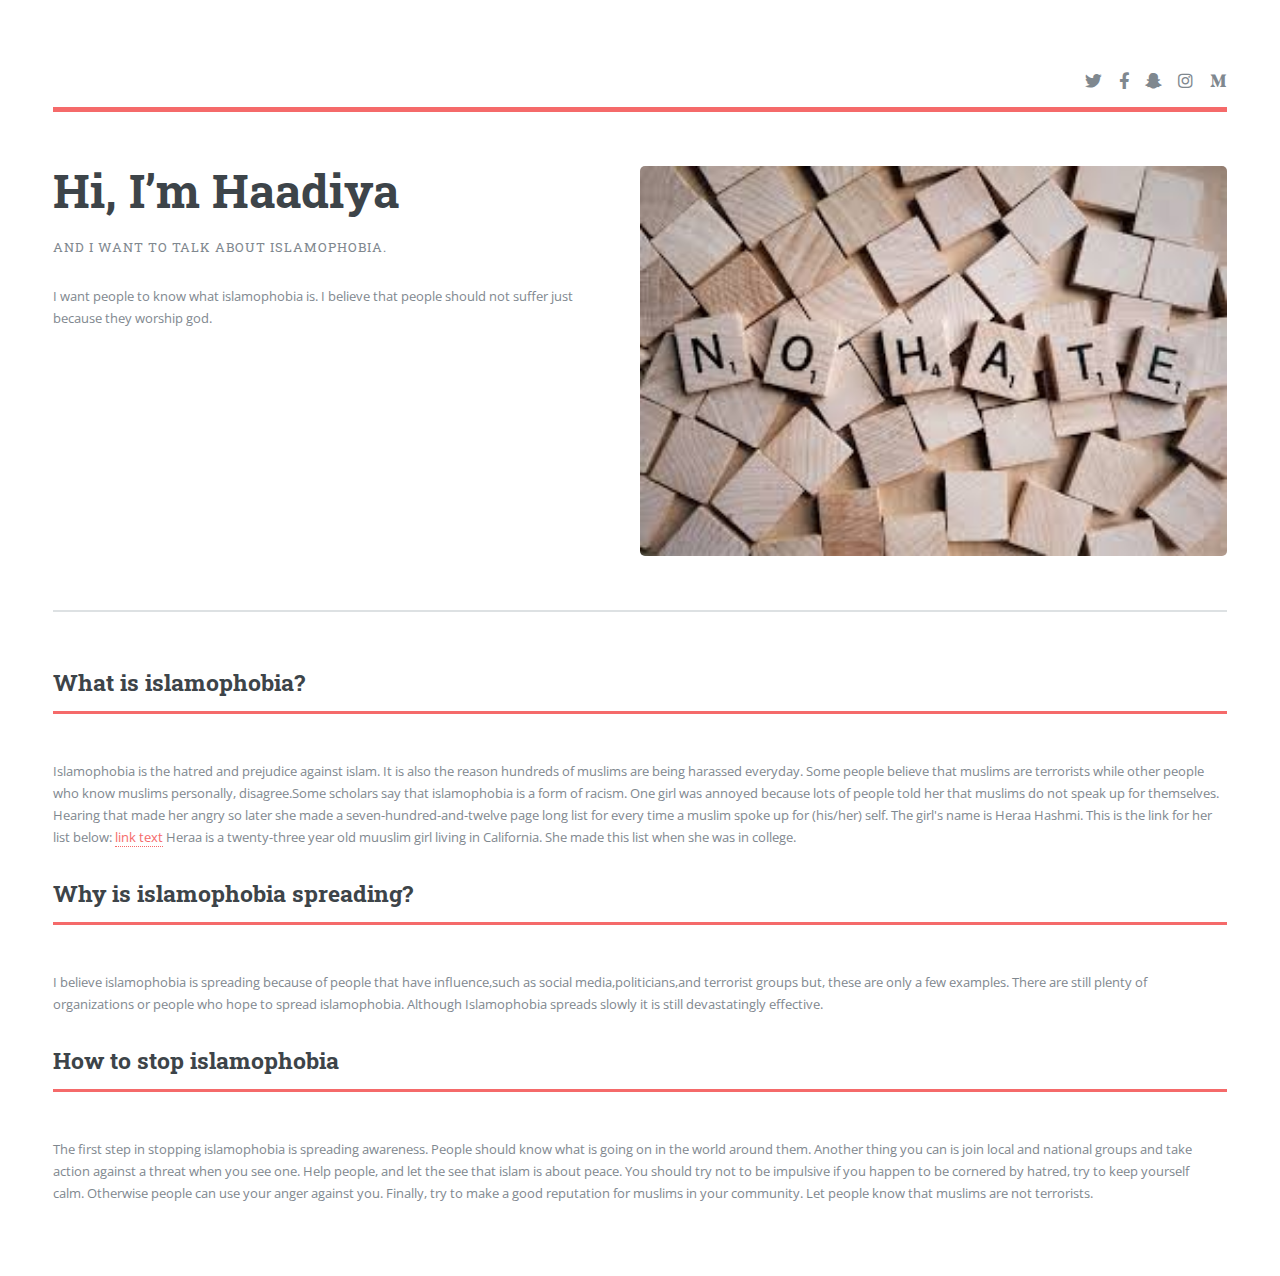
<file: index.html>
<!DOCTYPE HTML>
<!--
	Editorial by HTML5 UP
	html5up.net | @ajlkn
	Free for personal and commercial use under the CCA 3.0 license (html5up.net/license)
-->
<html>
	<head>
		<title>Editorial by HTML5 UP</title>
		<meta charset="utf-8" />
		<meta name="viewport" content="width=device-width, initial-scale=1, user-scalable=no" />
		<link rel="stylesheet" href="assets/css/main.css" />
	</head>
	<body class="is-preload">

		<!-- Wrapper -->
			<div id="wrapper">

				<!-- Main -->
					<div id="main">
						<div class="inner">

							<!-- Header -->
								<header id="header">
									<a href="index.html" class="logo"><strong></strong> </a>
									<ul class="icons">
										<li><a href="#" class="icon brands fa-twitter"><span class="label">Twitter</span></a></li>
										<li><a href="#" class="icon brands fa-facebook-f"><span class="label">Facebook</span></a></li>
										<li><a href="#" class="icon brands fa-snapchat-ghost"><span class="label">Snapchat</span></a></li>
										<li><a href="#" class="icon brands fa-instagram"><span class="label">Instagram</span></a></li>
										<li><a href="#" class="icon brands fa-medium-m"><span class="label">Medium</span></a></li>
									</ul>
								</header>

							<!-- Banner -->
								<section id="banner">
									<div class="content">
										<header>
											<h1>Hi, I’m Haadiya</h1>
											<p>and I want to talk about islamophobia.</p>
										</header>
										<p>I want people to know what islamophobia is. I believe that people should not suffer just because they worship god. </p>
									</div>
									<span class="image object">
										<img src="images/nohate.jpg" alt="" />
									</span>
								</section>

							<!-- Section -->
								<section>
									<header class="major">
										<h2>What is islamophobia?</h2>
									</header>
									
										<article>
											<div class="content">
												<p style="width:100%;">Islamophobia is the hatred and prejudice against islam. It is also the reason hundreds of muslims are being harassed everyday. Some people believe that muslims are terrorists while other people who know muslims personally, disagree.Some scholars say that islamophobia is a form of racism. 
													One girl was annoyed because lots of people told her that muslims do not speak up for themselves. Hearing that made her angry so later she made a seven-hundred-and-twelve page long list for every time a muslim spoke up for (his/her) self. The girl's name is Heraa Hashmi. This is the link for her list below:
	                                                        <a href="https://t.co/GWEd43pBc4?amp=1">link text</a> Heraa is a twenty-three year old muuslim girl living in California. She made this list when she was in college.</p>
											</div>
										</article>
										<header class="major">
												<h2>Why is islamophobia spreading?</h2>
										</header>
										<article>
											<div class="content">
												<p style="width:100%;">I believe islamophobia is spreading because of people that have influence,such as social media,politicians,and terrorist groups but, these are only a few examples. There are still plenty of organizations or people who hope to spread islamophobia. Although Islamophobia spreads slowly it is still devastatingly effective.</p>
											</div>
										</article>
										<header class="major">
												<h2>How to stop islamophobia</h2>
										</header>
										<article>											
												<div class="features">
												<article>
												<div class="content">
												<p>The first step in stopping islamophobia is spreading awareness. People should know what is going on in the world around them. Another thing you can is join local and national groups and take action against a threat when you see one. Help people, and let the see that islam is about peace. You should try not to be impulsive if you happen to be cornered by hatred, try to keep yourself calm. Otherwise people can use your anger against you. Finally, try to make a good reputation for muslims in your community. Let people know that muslims are not terrorists.</p>
											</div>
										</article>
										<article>
											<span class=></span>
											<div class="content">
												<h3></h3>
												<p></p>
											</div>
										</article>
									
								</section>

							
	</body>
</html>
</file>
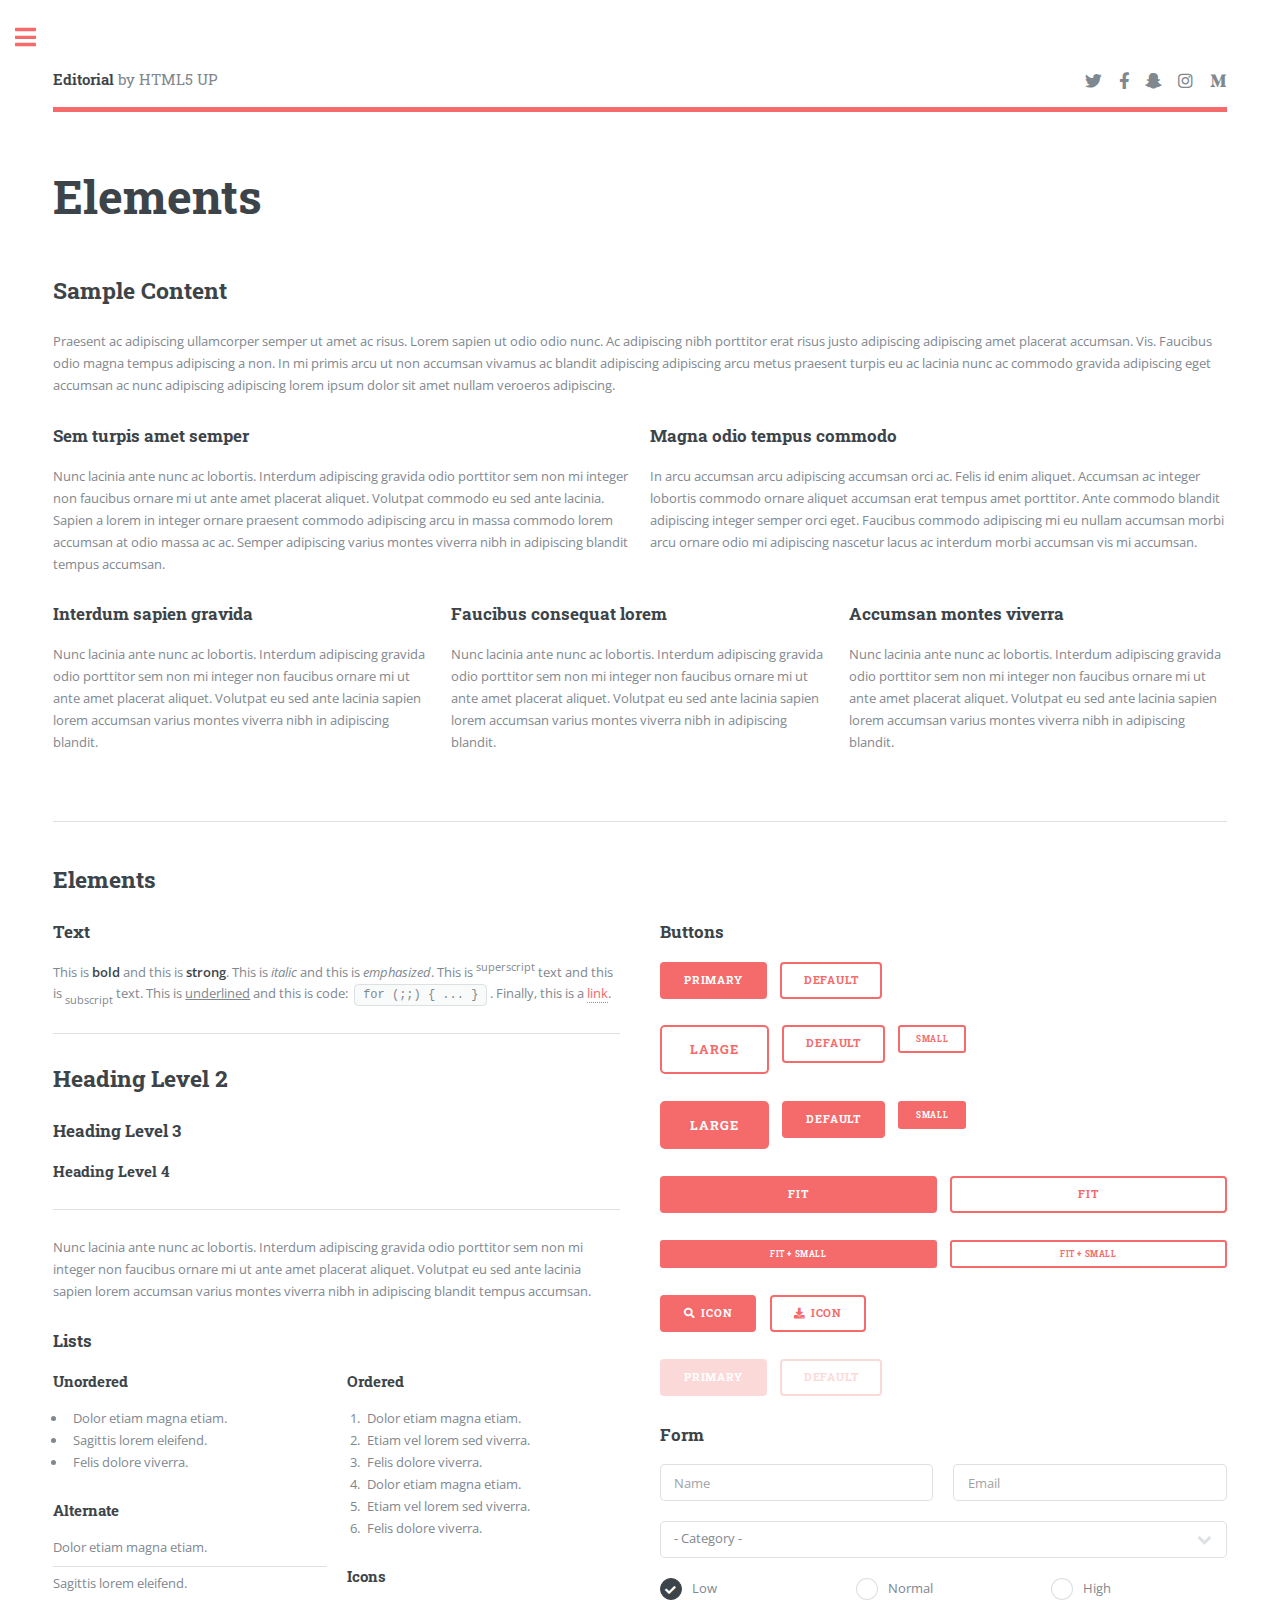
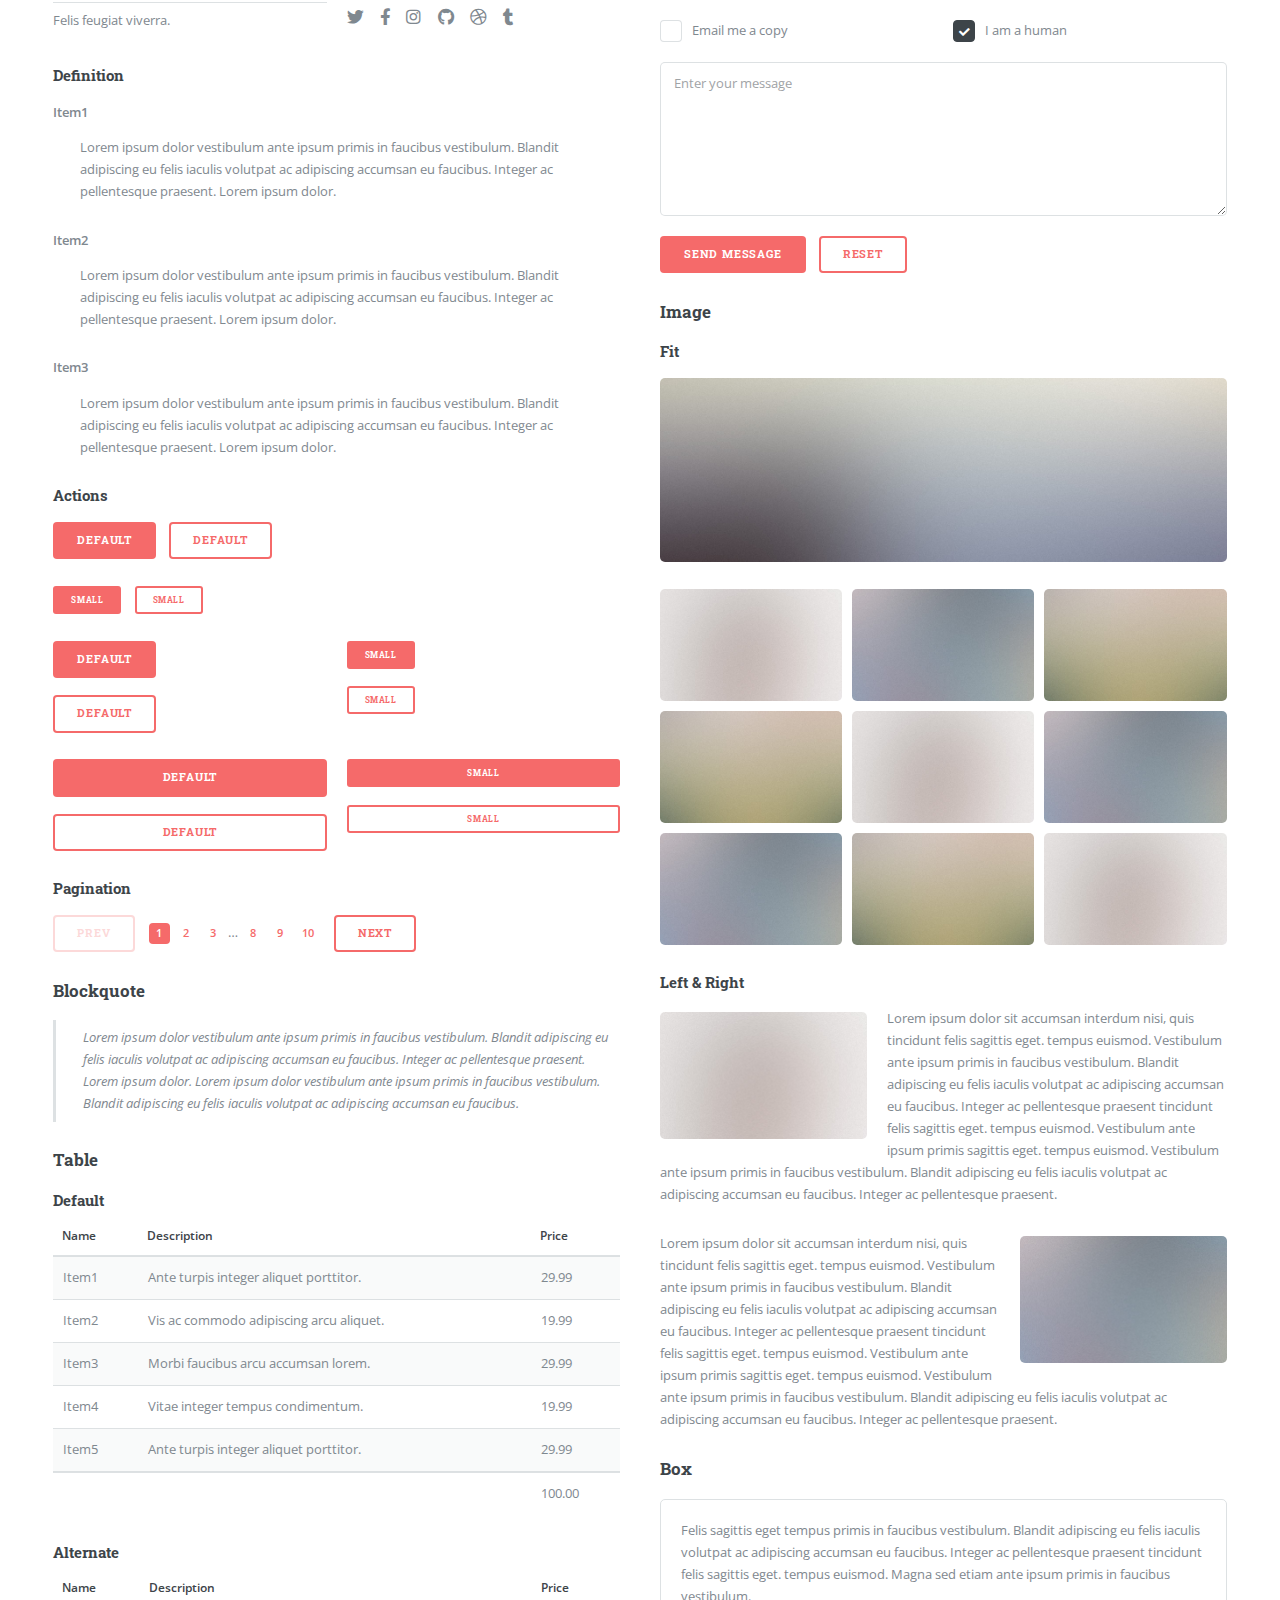
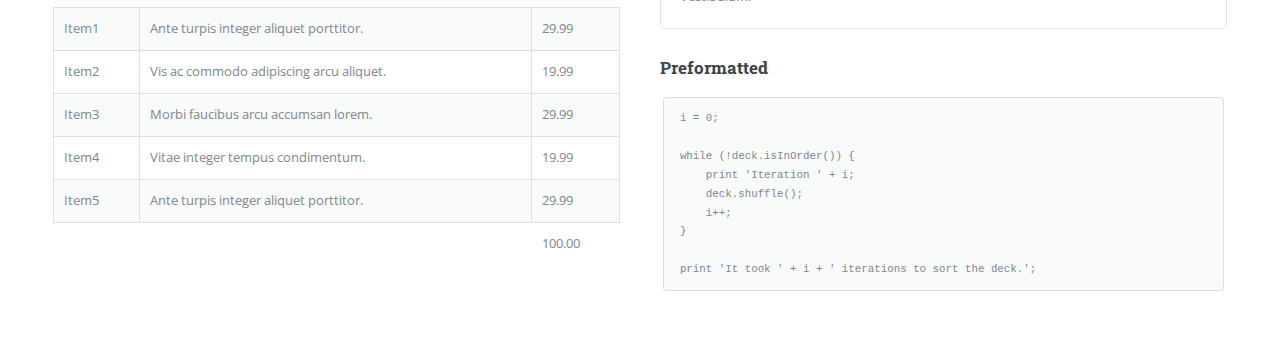
<file: elements.html>
<!DOCTYPE HTML>
<!--
	Editorial by HTML5 UP
	html5up.net | @ajlkn
	Free for personal and commercial use under the CCA 3.0 license (html5up.net/license)
-->
<html>
	<head>
		<title>Elements - Editorial by HTML5 UP</title>
		<meta charset="utf-8" />
		<meta name="viewport" content="width=device-width, initial-scale=1, user-scalable=no" />
		<link rel="stylesheet" href="assets/css/main.css" />
	</head>
	<body class="is-preload">

		<!-- Wrapper -->
			<div id="wrapper">

				<!-- Main -->
					<div id="main">
						<div class="inner">

							<!-- Header -->
								<header id="header">
									<a href="index.html" class="logo"><strong>Editorial</strong> by HTML5 UP</a>
									<ul class="icons">
										<li><a href="#" class="icon brands fa-twitter"><span class="label">Twitter</span></a></li>
										<li><a href="#" class="icon brands fa-facebook-f"><span class="label">Facebook</span></a></li>
										<li><a href="#" class="icon brands fa-snapchat-ghost"><span class="label">Snapchat</span></a></li>
										<li><a href="#" class="icon brands fa-instagram"><span class="label">Instagram</span></a></li>
										<li><a href="#" class="icon brands fa-medium-m"><span class="label">Medium</span></a></li>
									</ul>
								</header>

							<!-- Content -->
								<section>
									<header class="main">
										<h1>Elements</h1>
									</header>

									<!-- Content -->
										<h2 id="content">Sample Content</h2>
										<p>Praesent ac adipiscing ullamcorper semper ut amet ac risus. Lorem sapien ut odio odio nunc. Ac adipiscing nibh porttitor erat risus justo adipiscing adipiscing amet placerat accumsan. Vis. Faucibus odio magna tempus adipiscing a non. In mi primis arcu ut non accumsan vivamus ac blandit adipiscing adipiscing arcu metus praesent turpis eu ac lacinia nunc ac commodo gravida adipiscing eget accumsan ac nunc adipiscing adipiscing lorem ipsum dolor sit amet nullam veroeros adipiscing.</p>
										<div class="row">
											<div class="col-6 col-12-small">
												<h3>Sem turpis amet semper</h3>
												<p>Nunc lacinia ante nunc ac lobortis. Interdum adipiscing gravida odio porttitor sem non mi integer non faucibus ornare mi ut ante amet placerat aliquet. Volutpat commodo eu sed ante lacinia. Sapien a lorem in integer ornare praesent commodo adipiscing arcu in massa commodo lorem accumsan at odio massa ac ac. Semper adipiscing varius montes viverra nibh in adipiscing blandit tempus accumsan.</p>
											</div>
											<div class="col-6 col-12-small">
												<h3>Magna odio tempus commodo</h3>
												<p>In arcu accumsan arcu adipiscing accumsan orci ac. Felis id enim aliquet. Accumsan ac integer lobortis commodo ornare aliquet accumsan erat tempus amet porttitor. Ante commodo blandit adipiscing integer semper orci eget. Faucibus commodo adipiscing mi eu nullam accumsan morbi arcu ornare odio mi adipiscing nascetur lacus ac interdum morbi accumsan vis mi accumsan.</p>
											</div>
											<!-- Break -->
											<div class="col-4 col-12-medium">
												<h3>Interdum sapien gravida</h3>
												<p>Nunc lacinia ante nunc ac lobortis. Interdum adipiscing gravida odio porttitor sem non mi integer non faucibus ornare mi ut ante amet placerat aliquet. Volutpat eu sed ante lacinia sapien lorem accumsan varius montes viverra nibh in adipiscing blandit.</p>
											</div>
											<div class="col-4 col-12-medium">
												<h3>Faucibus consequat lorem</h3>
												<p>Nunc lacinia ante nunc ac lobortis. Interdum adipiscing gravida odio porttitor sem non mi integer non faucibus ornare mi ut ante amet placerat aliquet. Volutpat eu sed ante lacinia sapien lorem accumsan varius montes viverra nibh in adipiscing blandit.</p>
											</div>
											<div class="col-4 col-12-medium">
												<h3>Accumsan montes viverra</h3>
												<p>Nunc lacinia ante nunc ac lobortis. Interdum adipiscing gravida odio porttitor sem non mi integer non faucibus ornare mi ut ante amet placerat aliquet. Volutpat eu sed ante lacinia sapien lorem accumsan varius montes viverra nibh in adipiscing blandit.</p>
											</div>
										</div>

									<hr class="major" />

									<!-- Elements -->
										<h2 id="elements">Elements</h2>
										<div class="row gtr-200">
											<div class="col-6 col-12-medium">

												<!-- Text stuff -->
													<h3>Text</h3>
													<p>This is <b>bold</b> and this is <strong>strong</strong>. This is <i>italic</i> and this is <em>emphasized</em>.
													This is <sup>superscript</sup> text and this is <sub>subscript</sub> text.
													This is <u>underlined</u> and this is code: <code>for (;;) { ... }</code>.
													Finally, this is a <a href="#">link</a>.</p>
													<hr />
													<h2>Heading Level 2</h2>
													<h3>Heading Level 3</h3>
													<h4>Heading Level 4</h4>
													<hr />
													<p>Nunc lacinia ante nunc ac lobortis. Interdum adipiscing gravida odio porttitor sem non mi integer non faucibus ornare mi ut ante amet placerat aliquet. Volutpat eu sed ante lacinia sapien lorem accumsan varius montes viverra nibh in adipiscing blandit tempus accumsan.</p>

												<!-- Lists -->
													<h3>Lists</h3>
													<div class="row">
														<div class="col-6 col-12-small">

															<h4>Unordered</h4>
															<ul>
																<li>Dolor etiam magna etiam.</li>
																<li>Sagittis lorem eleifend.</li>
																<li>Felis dolore viverra.</li>
															</ul>

															<h4>Alternate</h4>
															<ul class="alt">
																<li>Dolor etiam magna etiam.</li>
																<li>Sagittis lorem eleifend.</li>
																<li>Felis feugiat viverra.</li>
															</ul>

														</div>
														<div class="col-6 col-12-small">

															<h4>Ordered</h4>
															<ol>
																<li>Dolor etiam magna etiam.</li>
																<li>Etiam vel lorem sed viverra.</li>
																<li>Felis dolore viverra.</li>
																<li>Dolor etiam magna etiam.</li>
																<li>Etiam vel lorem sed viverra.</li>
																<li>Felis dolore viverra.</li>
															</ol>

															<h4>Icons</h4>
															<ul class="icons">
																<li><a href="#" class="icon brands fa-twitter"><span class="label">Twitter</span></a></li>
																<li><a href="#" class="icon brands fa-facebook-f"><span class="label">Facebook</span></a></li>
																<li><a href="#" class="icon brands fa-instagram"><span class="label">Instagram</span></a></li>
																<li><a href="#" class="icon brands fa-github"><span class="label">Github</span></a></li>
																<li><a href="#" class="icon brands fa-dribbble"><span class="label">Dribbble</span></a></li>
																<li><a href="#" class="icon brands fa-tumblr"><span class="label">Tumblr</span></a></li>
															</ul>

														</div>
													</div>
													<h4>Definition</h4>
													<dl>
														<dt>Item1</dt>
														<dd>
															<p>Lorem ipsum dolor vestibulum ante ipsum primis in faucibus vestibulum. Blandit adipiscing eu felis iaculis volutpat ac adipiscing accumsan eu faucibus. Integer ac pellentesque praesent. Lorem ipsum dolor.</p>
														</dd>
														<dt>Item2</dt>
														<dd>
															<p>Lorem ipsum dolor vestibulum ante ipsum primis in faucibus vestibulum. Blandit adipiscing eu felis iaculis volutpat ac adipiscing accumsan eu faucibus. Integer ac pellentesque praesent. Lorem ipsum dolor.</p>
														</dd>
														<dt>Item3</dt>
														<dd>
															<p>Lorem ipsum dolor vestibulum ante ipsum primis in faucibus vestibulum. Blandit adipiscing eu felis iaculis volutpat ac adipiscing accumsan eu faucibus. Integer ac pellentesque praesent. Lorem ipsum dolor.</p>
														</dd>
													</dl>

													<h4>Actions</h4>
													<ul class="actions">
														<li><a href="#" class="button primary">Default</a></li>
														<li><a href="#" class="button">Default</a></li>
													</ul>
													<ul class="actions small">
														<li><a href="#" class="button primary small">Small</a></li>
														<li><a href="#" class="button small">Small</a></li>
													</ul>
													<div class="row">
														<div class="col-6 col-12-small">
															<ul class="actions stacked">
																<li><a href="#" class="button primary">Default</a></li>
																<li><a href="#" class="button">Default</a></li>
															</ul>
														</div>
														<div class="col-6 col-12-small">
															<ul class="actions stacked">
																<li><a href="#" class="button primary small">Small</a></li>
																<li><a href="#" class="button small">Small</a></li>
															</ul>
														</div>
														<div class="col-6 col-12-small">
															<ul class="actions stacked">
																<li><a href="#" class="button primary fit">Default</a></li>
																<li><a href="#" class="button fit">Default</a></li>
															</ul>
														</div>
														<div class="col-6 col-12-small">
															<ul class="actions stacked">
																<li><a href="#" class="button primary small fit">Small</a></li>
																<li><a href="#" class="button small fit">Small</a></li>
															</ul>
														</div>
													</div>

													<h4>Pagination</h4>
													<ul class="pagination">
														<li><span class="button disabled">Prev</span></li>
														<li><a href="#" class="page active">1</a></li>
														<li><a href="#" class="page">2</a></li>
														<li><a href="#" class="page">3</a></li>
														<li><span>&hellip;</span></li>
														<li><a href="#" class="page">8</a></li>
														<li><a href="#" class="page">9</a></li>
														<li><a href="#" class="page">10</a></li>
														<li><a href="#" class="button">Next</a></li>
													</ul>

												<!-- Blockquote -->
													<h3>Blockquote</h3>
													<blockquote>Lorem ipsum dolor vestibulum ante ipsum primis in faucibus vestibulum. Blandit adipiscing eu felis iaculis volutpat ac adipiscing accumsan eu faucibus. Integer ac pellentesque praesent. Lorem ipsum dolor. Lorem ipsum dolor vestibulum ante ipsum primis in faucibus vestibulum. Blandit adipiscing eu felis iaculis volutpat ac adipiscing accumsan eu faucibus.</blockquote>

												<!-- Table -->
													<h3>Table</h3>

													<h4>Default</h4>
													<div class="table-wrapper">
														<table>
															<thead>
																<tr>
																	<th>Name</th>
																	<th>Description</th>
																	<th>Price</th>
																</tr>
															</thead>
															<tbody>
																<tr>
																	<td>Item1</td>
																	<td>Ante turpis integer aliquet porttitor.</td>
																	<td>29.99</td>
																</tr>
																<tr>
																	<td>Item2</td>
																	<td>Vis ac commodo adipiscing arcu aliquet.</td>
																	<td>19.99</td>
																</tr>
																<tr>
																	<td>Item3</td>
																	<td> Morbi faucibus arcu accumsan lorem.</td>
																	<td>29.99</td>
																</tr>
																<tr>
																	<td>Item4</td>
																	<td>Vitae integer tempus condimentum.</td>
																	<td>19.99</td>
																</tr>
																<tr>
																	<td>Item5</td>
																	<td>Ante turpis integer aliquet porttitor.</td>
																	<td>29.99</td>
																</tr>
															</tbody>
															<tfoot>
																<tr>
																	<td colspan="2"></td>
																	<td>100.00</td>
																</tr>
															</tfoot>
														</table>
													</div>

													<h4>Alternate</h4>
													<div class="table-wrapper">
														<table class="alt">
															<thead>
																<tr>
																	<th>Name</th>
																	<th>Description</th>
																	<th>Price</th>
																</tr>
															</thead>
															<tbody>
																<tr>
																	<td>Item1</td>
																	<td>Ante turpis integer aliquet porttitor.</td>
																	<td>29.99</td>
																</tr>
																<tr>
																	<td>Item2</td>
																	<td>Vis ac commodo adipiscing arcu aliquet.</td>
																	<td>19.99</td>
																</tr>
																<tr>
																	<td>Item3</td>
																	<td> Morbi faucibus arcu accumsan lorem.</td>
																	<td>29.99</td>
																</tr>
																<tr>
																	<td>Item4</td>
																	<td>Vitae integer tempus condimentum.</td>
																	<td>19.99</td>
																</tr>
																<tr>
																	<td>Item5</td>
																	<td>Ante turpis integer aliquet porttitor.</td>
																	<td>29.99</td>
																</tr>
															</tbody>
															<tfoot>
																<tr>
																	<td colspan="2"></td>
																	<td>100.00</td>
																</tr>
															</tfoot>
														</table>
													</div>

											</div>
											<div class="col-6 col-12-medium">

												<!-- Buttons -->
													<h3>Buttons</h3>
													<ul class="actions">
														<li><a href="#" class="button primary">Primary</a></li>
														<li><a href="#" class="button">Default</a></li>
													</ul>
													<ul class="actions">
														<li><a href="#" class="button large">Large</a></li>
														<li><a href="#" class="button">Default</a></li>
														<li><a href="#" class="button small">Small</a></li>
													</ul>
													<ul class="actions">
														<li><a href="#" class="button primary large">Large</a></li>
														<li><a href="#" class="button primary">Default</a></li>
														<li><a href="#" class="button primary small">Small</a></li>
													</ul>
													<ul class="actions fit">
														<li><a href="#" class="button primary fit">Fit</a></li>
														<li><a href="#" class="button fit">Fit</a></li>
													</ul>
													<ul class="actions fit small">
														<li><a href="#" class="button primary fit small">Fit + Small</a></li>
														<li><a href="#" class="button fit small">Fit + Small</a></li>
													</ul>
													<ul class="actions">
														<li><a href="#" class="button primary icon solid fa-search">Icon</a></li>
														<li><a href="#" class="button icon solid fa-download">Icon</a></li>
													</ul>
													<ul class="actions">
														<li><span class="button primary disabled">Primary</span></li>
														<li><span class="button disabled">Default</span></li>
													</ul>

												<!-- Form -->
													<h3>Form</h3>

													<form method="post" action="#">
														<div class="row gtr-uniform">
															<div class="col-6 col-12-xsmall">
																<input type="text" name="demo-name" id="demo-name" value="" placeholder="Name" />
															</div>
															<div class="col-6 col-12-xsmall">
																<input type="email" name="demo-email" id="demo-email" value="" placeholder="Email" />
															</div>
															<!-- Break -->
															<div class="col-12">
																<select name="demo-category" id="demo-category">
																	<option value="">- Category -</option>
																	<option value="1">Manufacturing</option>
																	<option value="1">Shipping</option>
																	<option value="1">Administration</option>
																	<option value="1">Human Resources</option>
																</select>
															</div>
															<!-- Break -->
															<div class="col-4 col-12-small">
																<input type="radio" id="demo-priority-low" name="demo-priority" checked>
																<label for="demo-priority-low">Low</label>
															</div>
															<div class="col-4 col-12-small">
																<input type="radio" id="demo-priority-normal" name="demo-priority">
																<label for="demo-priority-normal">Normal</label>
															</div>
															<div class="col-4 col-12-small">
																<input type="radio" id="demo-priority-high" name="demo-priority">
																<label for="demo-priority-high">High</label>
															</div>
															<!-- Break -->
															<div class="col-6 col-12-small">
																<input type="checkbox" id="demo-copy" name="demo-copy">
																<label for="demo-copy">Email me a copy</label>
															</div>
															<div class="col-6 col-12-small">
																<input type="checkbox" id="demo-human" name="demo-human" checked>
																<label for="demo-human">I am a human</label>
															</div>
															<!-- Break -->
															<div class="col-12">
																<textarea name="demo-message" id="demo-message" placeholder="Enter your message" rows="6"></textarea>
															</div>
															<!-- Break -->
															<div class="col-12">
																<ul class="actions">
																	<li><input type="submit" value="Send Message" class="primary" /></li>
																	<li><input type="reset" value="Reset" /></li>
																</ul>
															</div>
														</div>
													</form>

												<!-- Image -->
													<h3>Image</h3>

													<h4>Fit</h4>
													<span class="image fit"><img src="images/pic11.jpg" alt="" /></span>
													<div class="box alt">
														<div class="row gtr-50 gtr-uniform">
															<div class="col-4"><span class="image fit"><img src="images/pic01.jpg" alt="" /></span></div>
															<div class="col-4"><span class="image fit"><img src="images/pic02.jpg" alt="" /></span></div>
															<div class="col-4"><span class="image fit"><img src="images/pic03.jpg" alt="" /></span></div>
															<!-- Break -->
															<div class="col-4"><span class="image fit"><img src="images/pic03.jpg" alt="" /></span></div>
															<div class="col-4"><span class="image fit"><img src="images/pic01.jpg" alt="" /></span></div>
															<div class="col-4"><span class="image fit"><img src="images/pic02.jpg" alt="" /></span></div>
															<!-- Break -->
															<div class="col-4"><span class="image fit"><img src="images/pic02.jpg" alt="" /></span></div>
															<div class="col-4"><span class="image fit"><img src="images/pic03.jpg" alt="" /></span></div>
															<div class="col-4"><span class="image fit"><img src="images/pic01.jpg" alt="" /></span></div>
														</div>
													</div>

													<h4>Left &amp; Right</h4>
													<p><span class="image left"><img src="images/pic01.jpg" alt="" /></span>Lorem ipsum dolor sit accumsan interdum nisi, quis tincidunt felis sagittis eget. tempus euismod. Vestibulum ante ipsum primis in faucibus vestibulum. Blandit adipiscing eu felis iaculis volutpat ac adipiscing accumsan eu faucibus. Integer ac pellentesque praesent tincidunt felis sagittis eget. tempus euismod. Vestibulum ante ipsum primis sagittis eget. tempus euismod. Vestibulum ante ipsum primis in faucibus vestibulum. Blandit adipiscing eu felis iaculis volutpat ac adipiscing accumsan eu faucibus. Integer ac pellentesque praesent.</p>
													<p><span class="image right"><img src="images/pic02.jpg" alt="" /></span>Lorem ipsum dolor sit accumsan interdum nisi, quis tincidunt felis sagittis eget. tempus euismod. Vestibulum ante ipsum primis in faucibus vestibulum. Blandit adipiscing eu felis iaculis volutpat ac adipiscing accumsan eu faucibus. Integer ac pellentesque praesent tincidunt felis sagittis eget. tempus euismod. Vestibulum ante ipsum primis sagittis eget. tempus euismod. Vestibulum ante ipsum primis in faucibus vestibulum. Blandit adipiscing eu felis iaculis volutpat ac adipiscing accumsan eu faucibus. Integer ac pellentesque praesent.</p>

												<!-- Box -->
													<h3>Box</h3>
													<div class="box">
														<p>Felis sagittis eget tempus primis in faucibus vestibulum. Blandit adipiscing eu felis iaculis volutpat ac adipiscing accumsan eu faucibus. Integer ac pellentesque praesent tincidunt felis sagittis eget. tempus euismod. Magna sed etiam ante ipsum primis in faucibus vestibulum.</p>
													</div>

												<!-- Preformatted Code -->
													<h3>Preformatted</h3>
													<pre><code>i = 0;

while (!deck.isInOrder()) {
    print 'Iteration ' + i;
    deck.shuffle();
    i++;
}

print 'It took ' + i + ' iterations to sort the deck.';
</code></pre>

											</div>
										</div>

								</section>

						</div>
					</div>

				<!-- Sidebar -->
					<div id="sidebar">
						<div class="inner">

							<!-- Search -->
								<section id="search" class="alt">
									<form method="post" action="#">
										<input type="text" name="query" id="query" placeholder="Search" />
									</form>
								</section>

							<!-- Menu -->
								<nav id="menu">
									<header class="major">
										<h2>Menu</h2>
									</header>
									<ul>
										<li><a href="index.html">Homepage</a></li>
										<li><a href="generic.html">Generic</a></li>
										<li><a href="elements.html">Elements</a></li>
										<li>
											<span class="opener">Submenu</span>
											<ul>
												<li><a href="#">Lorem Dolor</a></li>
												<li><a href="#">Ipsum Adipiscing</a></li>
												<li><a href="#">Tempus Magna</a></li>
												<li><a href="#">Feugiat Veroeros</a></li>
											</ul>
										</li>
										<li><a href="#">Etiam Dolore</a></li>
										<li><a href="#">Adipiscing</a></li>
										<li>
											<span class="opener">Another Submenu</span>
											<ul>
												<li><a href="#">Lorem Dolor</a></li>
												<li><a href="#">Ipsum Adipiscing</a></li>
												<li><a href="#">Tempus Magna</a></li>
												<li><a href="#">Feugiat Veroeros</a></li>
											</ul>
										</li>
										<li><a href="#">Maximus Erat</a></li>
										<li><a href="#">Sapien Mauris</a></li>
										<li><a href="#">Amet Lacinia</a></li>
									</ul>
								</nav>

							<!-- Section -->
								<section>
									<header class="major">
										<h2>Ante interdum</h2>
									</header>
									<div class="mini-posts">
										<article>
											<a href="#" class="image"><img src="images/pic07.jpg" alt="" /></a>
											<p>Aenean ornare velit lacus, ac varius enim lorem ullamcorper dolore aliquam.</p>
										</article>
										<article>
											<a href="#" class="image"><img src="images/pic08.jpg" alt="" /></a>
											<p>Aenean ornare velit lacus, ac varius enim lorem ullamcorper dolore aliquam.</p>
										</article>
										<article>
											<a href="#" class="image"><img src="images/pic09.jpg" alt="" /></a>
											<p>Aenean ornare velit lacus, ac varius enim lorem ullamcorper dolore aliquam.</p>
										</article>
									</div>
									<ul class="actions">
										<li><a href="#" class="button">More</a></li>
									</ul>
								</section>

							<!-- Section -->
								<section>
									<header class="major">
										<h2>Get in touch</h2>
									</header>
									<p>Sed varius enim lorem ullamcorper dolore aliquam aenean ornare velit lacus, ac varius enim lorem ullamcorper dolore. Proin sed aliquam facilisis ante interdum. Sed nulla amet lorem feugiat tempus aliquam.</p>
									<ul class="contact">
										<li class="icon solid fa-envelope"><a href="#">information@untitled.tld</a></li>
										<li class="icon solid fa-phone">(000) 000-0000</li>
										<li class="icon solid fa-home">1234 Somewhere Road #8254<br />
										Nashville, TN 00000-0000</li>
									</ul>
								</section>

							<!-- Footer -->
								<footer id="footer">
									<p class="copyright">&copy; Untitled. All rights reserved. Demo Images: <a href="https://unsplash.com">Unsplash</a>. Design: <a href="https://html5up.net">HTML5 UP</a>.</p>
								</footer>

						</div>
					</div>

			</div>

		<!-- Scripts -->
			<script src="assets/js/jquery.min.js"></script>
			<script src="assets/js/browser.min.js"></script>
			<script src="assets/js/breakpoints.min.js"></script>
			<script src="assets/js/util.js"></script>
			<script src="assets/js/main.js"></script>

	</body>
</html>
</file>
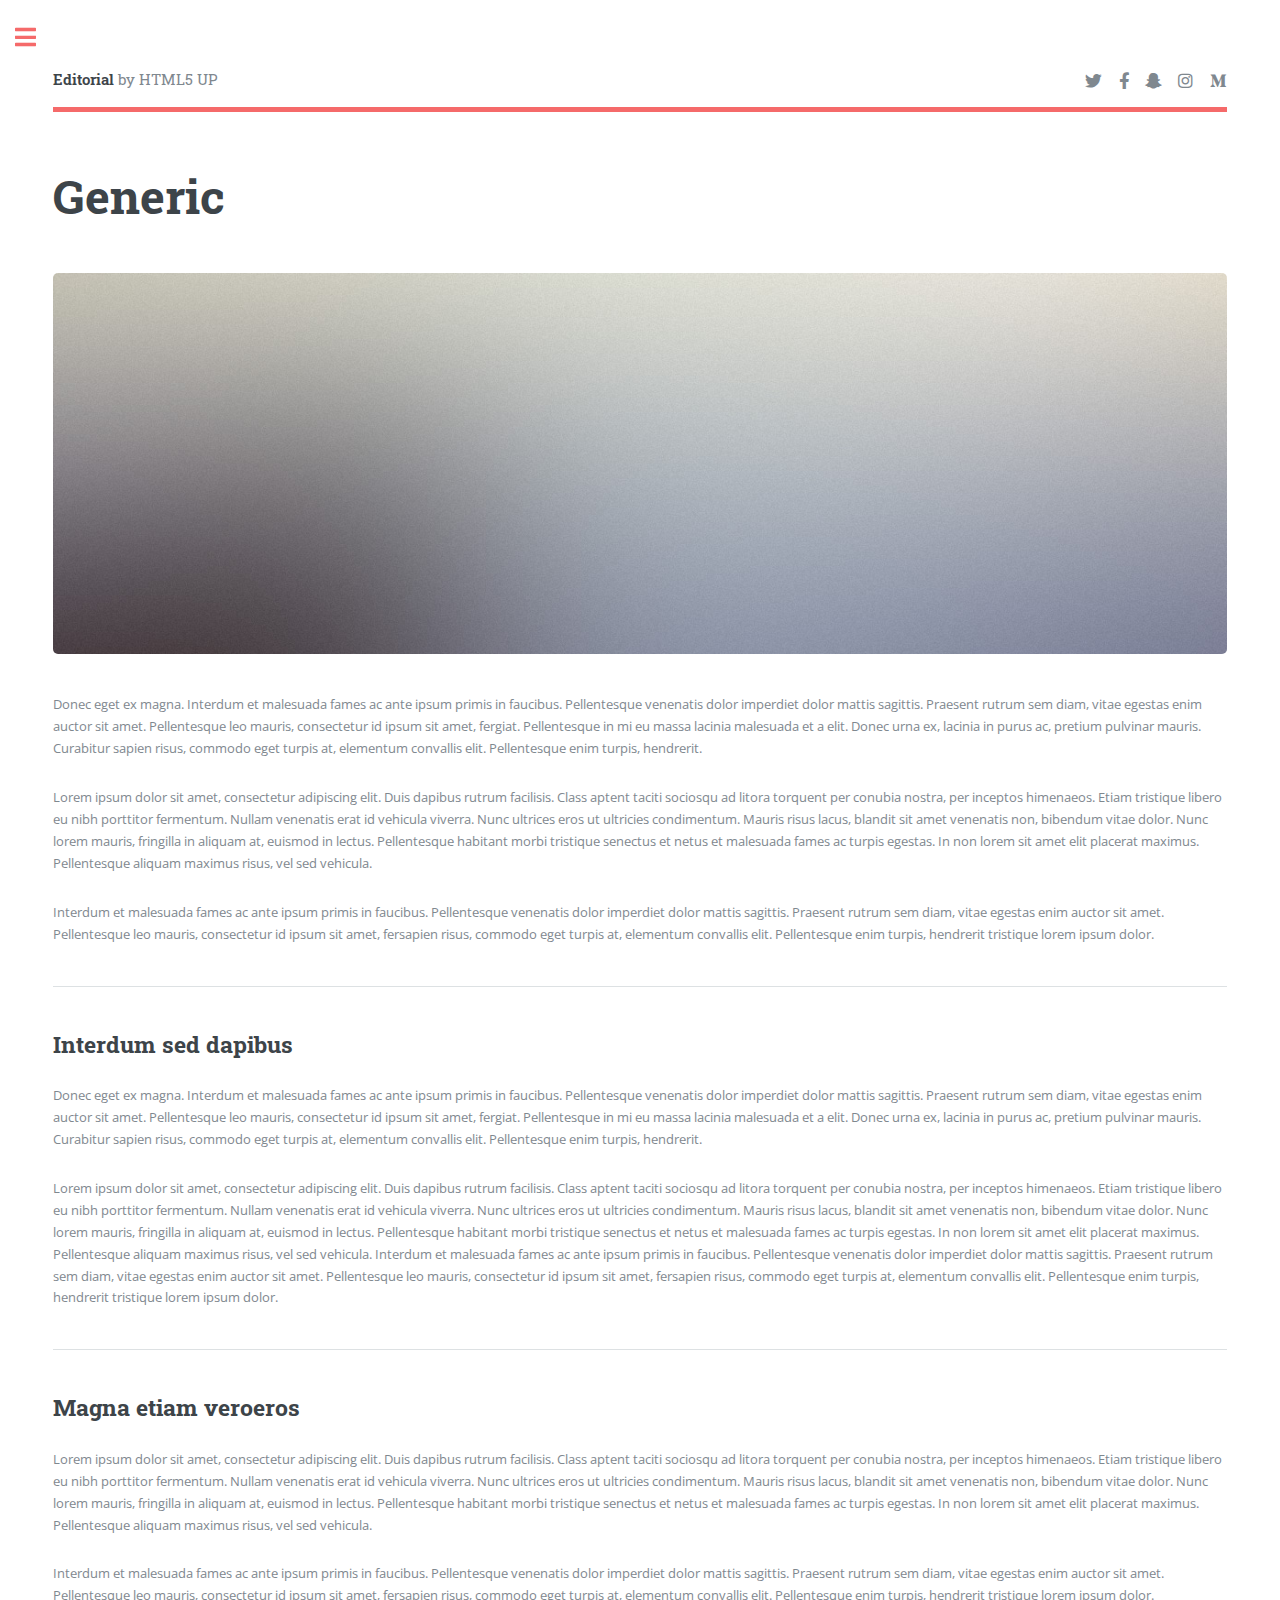
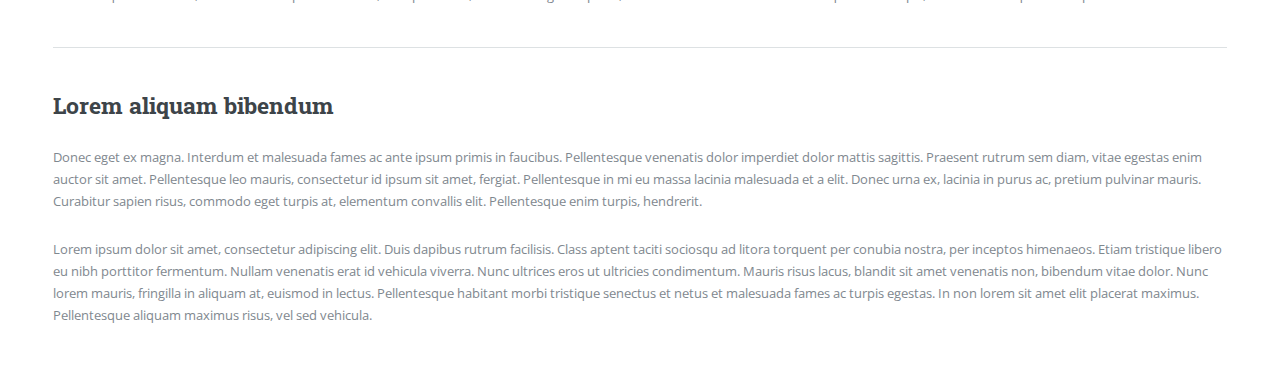
<file: generic.html>
<!DOCTYPE HTML>
<!--
	Editorial by HTML5 UP
	html5up.net | @ajlkn
	Free for personal and commercial use under the CCA 3.0 license (html5up.net/license)
-->
<html>
	<head>
		<title>Generic - Editorial by HTML5 UP</title>
		<meta charset="utf-8" />
		<meta name="viewport" content="width=device-width, initial-scale=1, user-scalable=no" />
		<link rel="stylesheet" href="assets/css/main.css" />
	</head>
	<body class="is-preload">

		<!-- Wrapper -->
			<div id="wrapper">

				<!-- Main -->
					<div id="main">
						<div class="inner">

							<!-- Header -->
								<header id="header">
									<a href="index.html" class="logo"><strong>Editorial</strong> by HTML5 UP</a>
									<ul class="icons">
										<li><a href="#" class="icon brands fa-twitter"><span class="label">Twitter</span></a></li>
										<li><a href="#" class="icon brands fa-facebook-f"><span class="label">Facebook</span></a></li>
										<li><a href="#" class="icon brands fa-snapchat-ghost"><span class="label">Snapchat</span></a></li>
										<li><a href="#" class="icon brands fa-instagram"><span class="label">Instagram</span></a></li>
										<li><a href="#" class="icon brands fa-medium-m"><span class="label">Medium</span></a></li>
									</ul>
								</header>

							<!-- Content -->
								<section>
									<header class="main">
										<h1>Generic</h1>
									</header>

									<span class="image main"><img src="images/pic11.jpg" alt="" /></span>

									<p>Donec eget ex magna. Interdum et malesuada fames ac ante ipsum primis in faucibus. Pellentesque venenatis dolor imperdiet dolor mattis sagittis. Praesent rutrum sem diam, vitae egestas enim auctor sit amet. Pellentesque leo mauris, consectetur id ipsum sit amet, fergiat. Pellentesque in mi eu massa lacinia malesuada et a elit. Donec urna ex, lacinia in purus ac, pretium pulvinar mauris. Curabitur sapien risus, commodo eget turpis at, elementum convallis elit. Pellentesque enim turpis, hendrerit.</p>
									<p>Lorem ipsum dolor sit amet, consectetur adipiscing elit. Duis dapibus rutrum facilisis. Class aptent taciti sociosqu ad litora torquent per conubia nostra, per inceptos himenaeos. Etiam tristique libero eu nibh porttitor fermentum. Nullam venenatis erat id vehicula viverra. Nunc ultrices eros ut ultricies condimentum. Mauris risus lacus, blandit sit amet venenatis non, bibendum vitae dolor. Nunc lorem mauris, fringilla in aliquam at, euismod in lectus. Pellentesque habitant morbi tristique senectus et netus et malesuada fames ac turpis egestas. In non lorem sit amet elit placerat maximus. Pellentesque aliquam maximus risus, vel sed vehicula.</p>
									<p>Interdum et malesuada fames ac ante ipsum primis in faucibus. Pellentesque venenatis dolor imperdiet dolor mattis sagittis. Praesent rutrum sem diam, vitae egestas enim auctor sit amet. Pellentesque leo mauris, consectetur id ipsum sit amet, fersapien risus, commodo eget turpis at, elementum convallis elit. Pellentesque enim turpis, hendrerit tristique lorem ipsum dolor.</p>

									<hr class="major" />

									<h2>Interdum sed dapibus</h2>
									<p>Donec eget ex magna. Interdum et malesuada fames ac ante ipsum primis in faucibus. Pellentesque venenatis dolor imperdiet dolor mattis sagittis. Praesent rutrum sem diam, vitae egestas enim auctor sit amet. Pellentesque leo mauris, consectetur id ipsum sit amet, fergiat. Pellentesque in mi eu massa lacinia malesuada et a elit. Donec urna ex, lacinia in purus ac, pretium pulvinar mauris. Curabitur sapien risus, commodo eget turpis at, elementum convallis elit. Pellentesque enim turpis, hendrerit.</p>
									<p>Lorem ipsum dolor sit amet, consectetur adipiscing elit. Duis dapibus rutrum facilisis. Class aptent taciti sociosqu ad litora torquent per conubia nostra, per inceptos himenaeos. Etiam tristique libero eu nibh porttitor fermentum. Nullam venenatis erat id vehicula viverra. Nunc ultrices eros ut ultricies condimentum. Mauris risus lacus, blandit sit amet venenatis non, bibendum vitae dolor. Nunc lorem mauris, fringilla in aliquam at, euismod in lectus. Pellentesque habitant morbi tristique senectus et netus et malesuada fames ac turpis egestas. In non lorem sit amet elit placerat maximus. Pellentesque aliquam maximus risus, vel sed vehicula. Interdum et malesuada fames ac ante ipsum primis in faucibus. Pellentesque venenatis dolor imperdiet dolor mattis sagittis. Praesent rutrum sem diam, vitae egestas enim auctor sit amet. Pellentesque leo mauris, consectetur id ipsum sit amet, fersapien risus, commodo eget turpis at, elementum convallis elit. Pellentesque enim turpis, hendrerit tristique lorem ipsum dolor.</p>

									<hr class="major" />

									<h2>Magna etiam veroeros</h2>
									<p>Lorem ipsum dolor sit amet, consectetur adipiscing elit. Duis dapibus rutrum facilisis. Class aptent taciti sociosqu ad litora torquent per conubia nostra, per inceptos himenaeos. Etiam tristique libero eu nibh porttitor fermentum. Nullam venenatis erat id vehicula viverra. Nunc ultrices eros ut ultricies condimentum. Mauris risus lacus, blandit sit amet venenatis non, bibendum vitae dolor. Nunc lorem mauris, fringilla in aliquam at, euismod in lectus. Pellentesque habitant morbi tristique senectus et netus et malesuada fames ac turpis egestas. In non lorem sit amet elit placerat maximus. Pellentesque aliquam maximus risus, vel sed vehicula.</p>
									<p>Interdum et malesuada fames ac ante ipsum primis in faucibus. Pellentesque venenatis dolor imperdiet dolor mattis sagittis. Praesent rutrum sem diam, vitae egestas enim auctor sit amet. Pellentesque leo mauris, consectetur id ipsum sit amet, fersapien risus, commodo eget turpis at, elementum convallis elit. Pellentesque enim turpis, hendrerit tristique lorem ipsum dolor.</p>

									<hr class="major" />

									<h2>Lorem aliquam bibendum</h2>
									<p>Donec eget ex magna. Interdum et malesuada fames ac ante ipsum primis in faucibus. Pellentesque venenatis dolor imperdiet dolor mattis sagittis. Praesent rutrum sem diam, vitae egestas enim auctor sit amet. Pellentesque leo mauris, consectetur id ipsum sit amet, fergiat. Pellentesque in mi eu massa lacinia malesuada et a elit. Donec urna ex, lacinia in purus ac, pretium pulvinar mauris. Curabitur sapien risus, commodo eget turpis at, elementum convallis elit. Pellentesque enim turpis, hendrerit.</p>
									<p>Lorem ipsum dolor sit amet, consectetur adipiscing elit. Duis dapibus rutrum facilisis. Class aptent taciti sociosqu ad litora torquent per conubia nostra, per inceptos himenaeos. Etiam tristique libero eu nibh porttitor fermentum. Nullam venenatis erat id vehicula viverra. Nunc ultrices eros ut ultricies condimentum. Mauris risus lacus, blandit sit amet venenatis non, bibendum vitae dolor. Nunc lorem mauris, fringilla in aliquam at, euismod in lectus. Pellentesque habitant morbi tristique senectus et netus et malesuada fames ac turpis egestas. In non lorem sit amet elit placerat maximus. Pellentesque aliquam maximus risus, vel sed vehicula.</p>

								</section>

						</div>
					</div>

				<!-- Sidebar -->
					<div id="sidebar">
						<div class="inner">

							<!-- Search -->
								<section id="search" class="alt">
									<form method="post" action="#">
										<input type="text" name="query" id="query" placeholder="Search" />
									</form>
								</section>

							<!-- Menu -->
								<nav id="menu">
									<header class="major">
										<h2>Menu</h2>
									</header>
									<ul>
										<li><a href="index.html">Homepage</a></li>
										<li><a href="generic.html">Generic</a></li>
										<li><a href="elements.html">Elements</a></li>
										<li>
											<span class="opener">Submenu</span>
											<ul>
												<li><a href="#">Lorem Dolor</a></li>
												<li><a href="#">Ipsum Adipiscing</a></li>
												<li><a href="#">Tempus Magna</a></li>
												<li><a href="#">Feugiat Veroeros</a></li>
											</ul>
										</li>
										<li><a href="#">Etiam Dolore</a></li>
										<li><a href="#">Adipiscing</a></li>
										<li>
											<span class="opener">Another Submenu</span>
											<ul>
												<li><a href="#">Lorem Dolor</a></li>
												<li><a href="#">Ipsum Adipiscing</a></li>
												<li><a href="#">Tempus Magna</a></li>
												<li><a href="#">Feugiat Veroeros</a></li>
											</ul>
										</li>
										<li><a href="#">Maximus Erat</a></li>
										<li><a href="#">Sapien Mauris</a></li>
										<li><a href="#">Amet Lacinia</a></li>
									</ul>
								</nav>

							<!-- Section -->
								<section>
									<header class="major">
										<h2>Ante interdum</h2>
									</header>
									<div class="mini-posts">
										<article>
											<a href="#" class="image"><img src="images/pic07.jpg" alt="" /></a>
											<p>Aenean ornare velit lacus, ac varius enim lorem ullamcorper dolore aliquam.</p>
										</article>
										<article>
											<a href="#" class="image"><img src="images/pic08.jpg" alt="" /></a>
											<p>Aenean ornare velit lacus, ac varius enim lorem ullamcorper dolore aliquam.</p>
										</article>
										<article>
											<a href="#" class="image"><img src="images/pic09.jpg" alt="" /></a>
											<p>Aenean ornare velit lacus, ac varius enim lorem ullamcorper dolore aliquam.</p>
										</article>
									</div>
									<ul class="actions">
										<li><a href="#" class="button">More</a></li>
									</ul>
								</section>

							<!-- Section -->
								<section>
									<header class="major">
										<h2>Get in touch</h2>
									</header>
									<p>Sed varius enim lorem ullamcorper dolore aliquam aenean ornare velit lacus, ac varius enim lorem ullamcorper dolore. Proin sed aliquam facilisis ante interdum. Sed nulla amet lorem feugiat tempus aliquam.</p>
									<ul class="contact">
										<li class="icon solid fa-envelope"><a href="#">information@untitled.tld</a></li>
										<li class="icon solid fa-phone">(000) 000-0000</li>
										<li class="icon solid fa-home">1234 Somewhere Road #8254<br />
										Nashville, TN 00000-0000</li>
									</ul>
								</section>

							<!-- Footer -->
								<footer id="footer">
									<p class="copyright">&copy; Untitled. All rights reserved. Demo Images: <a href="https://unsplash.com">Unsplash</a>. Design: <a href="https://html5up.net">HTML5 UP</a>.</p>
								</footer>

						</div>
					</div>

			</div>

		<!-- Scripts -->
			<script src="assets/js/jquery.min.js"></script>
			<script src="assets/js/browser.min.js"></script>
			<script src="assets/js/breakpoints.min.js"></script>
			<script src="assets/js/util.js"></script>
			<script src="assets/js/main.js"></script>

	</body>
</html>
</file>
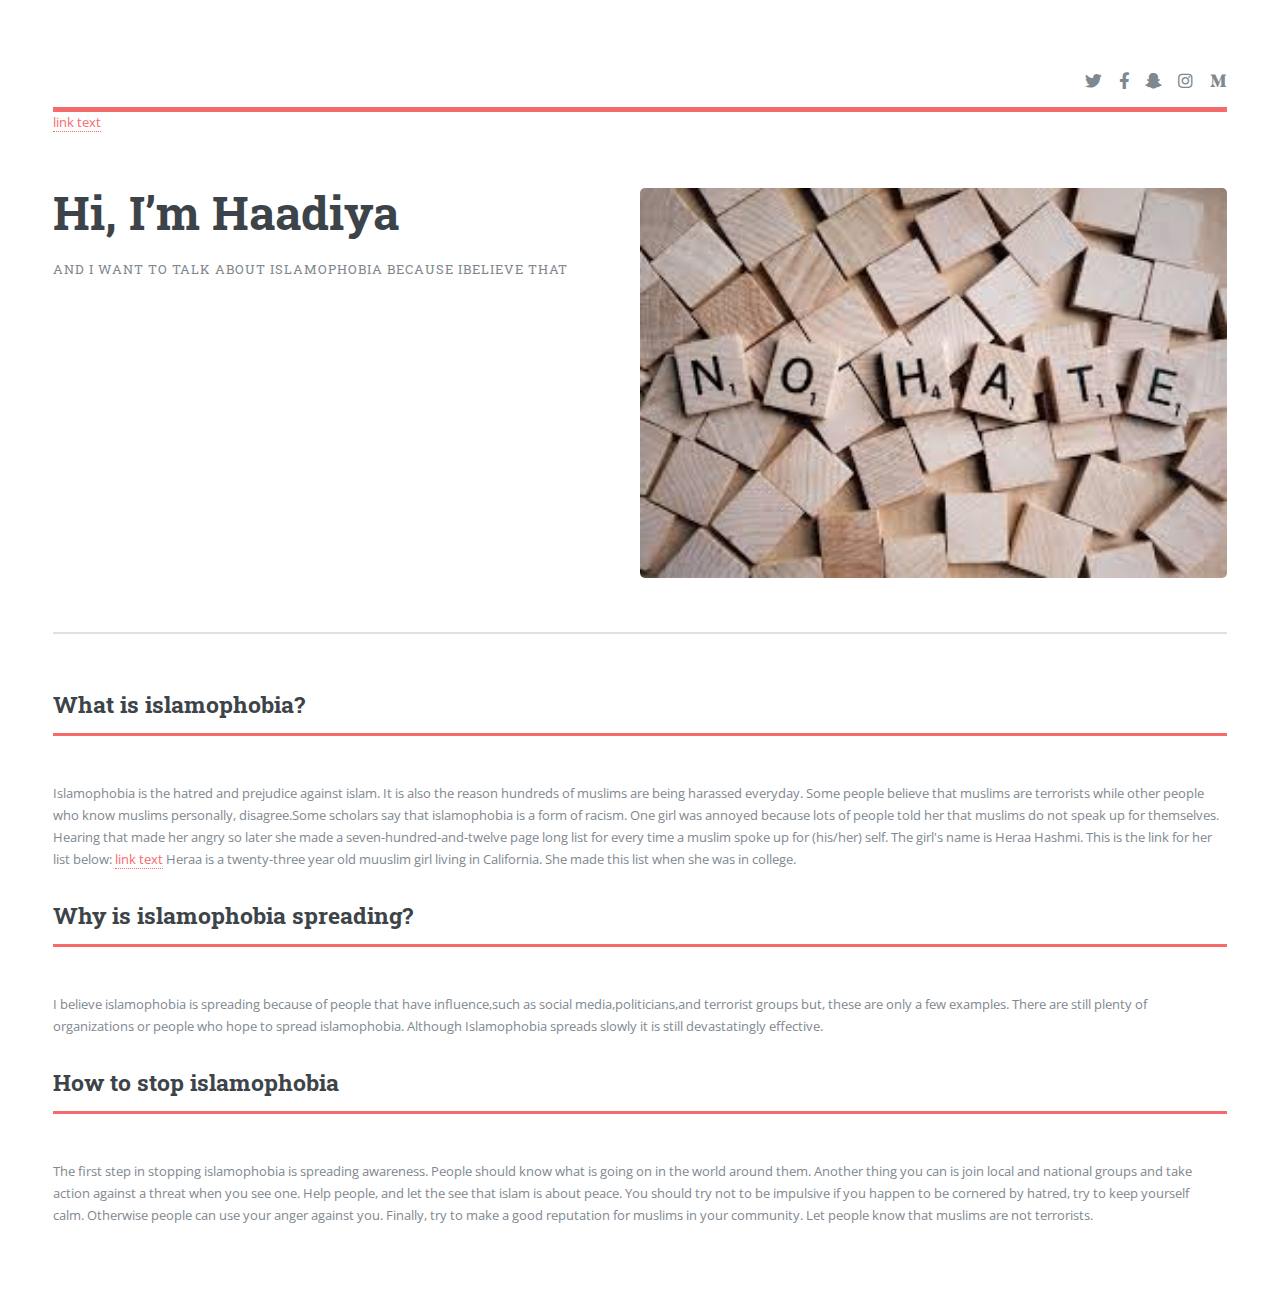
<file: No hate.html>
<!DOCTYPE HTML>
<!--
	Editorial by HTML5 UP
	html5up.net | @ajlkn
	Free for personal and commercial use under the CCA 3.0 license (html5up.net/license)
-->
<html>
	<head>
		<title>Editorial by HTML5 UP</title>
		<meta charset="utf-8" />
		<meta name="viewport" content="width=device-width, initial-scale=1, user-scalable=no" />
		<link rel="stylesheet" href="assets/css/main.css" />
	</head>
	<body class="is-preload">

		<!-- Wrapper -->
			<div id="wrapper">

				<!-- Main -->
					<div id="main">
						<div class="inner">

							<!-- Header -->
								<header id="header">
									<a href="index.html" class="logo"><strong></strong> </a>
									<ul class="icons">
										<li><a href="#" class="icon brands fa-twitter"><span class="label">Twitter</span></a></li>
										<li><a href="#" class="icon brands fa-facebook-f"><span class="label">Facebook</span></a></li>
										<li><a href="#" class="icon brands fa-snapchat-ghost"><span class="label">Snapchat</span></a></li>
										<li><a href="#" class="icon brands fa-instagram"><span class="label">Instagram</span></a></li>
										<li><a href="#" class="icon brands fa-medium-m"><span class="label">Medium</span></a></li>
									</ul>
								</header>
<a href="file:///C:/Users/books/Documents/website-technica/No%20hate.html">link text</a>
							<!-- Banner -->
								<section id="banner">
									<div class="content">
										<header>
											<h1>Hi, I’m Haadiya</h1>
											<p>and I want to talk about islamophobia because Ibelieve that  </p>
										</header>
										<p></p>
									</div>
									<span class="image object">
										<img src="images/nohate.jpg" alt="" />
									</span>
								</section>

							<!-- Section -->
								<section>
									<header class="major">
										<h2>What is islamophobia?</h2>
									</header>
									
										<article>
											<div class="content">
												<p style="width:100%;">Islamophobia is the hatred and prejudice against islam. It is also the reason hundreds of muslims are being harassed everyday. Some people believe that muslims are terrorists while other people who know muslims personally, disagree.Some scholars say that islamophobia is a form of racism. 
													One girl was annoyed because lots of people told her that muslims do not speak up for themselves. Hearing that made her angry so later she made a seven-hundred-and-twelve page long list for every time a muslim spoke up for (his/her) self. The girl's name is Heraa Hashmi. This is the link for her list below:
	                                                        <a href="https://t.co/GWEd43pBc4?amp=1">link text</a> Heraa is a twenty-three year old muuslim girl living in California. She made this list when she was in college.</p>
											</div>
										</article>
										<header class="major">
												<h2>Why is islamophobia spreading?</h2>
										</header>
										<article>
											<div class="content">
												<p style="width:100%;">I believe islamophobia is spreading because of people that have influence,such as social media,politicians,and terrorist groups but, these are only a few examples. There are still plenty of organizations or people who hope to spread islamophobia. Although Islamophobia spreads slowly it is still devastatingly effective.</p>
											</div>
										</article>
										<header class="major">
												<h2>How to stop islamophobia</h2>
										</header>
										<article>											
												<div class="features">
												<article>
												<div class="content">
												<p>The first step in stopping islamophobia is spreading awareness. People should know what is going on in the world around them. Another thing you can is join local and national groups and take action against a threat when you see one. Help people, and let the see that islam is about peace. You should try not to be impulsive if you happen to be cornered by hatred, try to keep yourself calm. Otherwise people can use your anger against you. Finally, try to make a good reputation for muslims in your community. Let people know that muslims are not terrorists.</p>
											</div>
										</article>
										<article>
											<span class=></span>
											<div class="content">
												<h3></h3>
												<p></p>
											</div>
										</article>
									
								</section>

							
	</body>
</html>
</file>
<file: assets/css/main.css>
@import url(fontawesome-all.min.css);
@import url("https://fonts.googleapis.com/css?family=Open+Sans:400,600,400italic,600italic|Roboto+Slab:400,700");
/*
	Editorial by HTML5 UP
	html5up.net | @ajlkn
	Free for personal and commercial use under the CCA 3.0 license (html5up.net/license)
*/
html, body, div, span, applet, object,
iframe, h1, h2, h3, h4, h5, h6, p, blockquote,
pre, a, abbr, acronym, address, big, cite,
code, del, dfn, em, img, ins, kbd, q, s, samp,
small, strike, strong, sub, sup, tt, var, b,
u, i, center, dl, dt, dd, ol, ul, li, fieldset,
form, label, legend, table, caption, tbody,
tfoot, thead, tr, th, td, article, aside,
canvas, details, embed, figure, figcaption,
footer, header, hgroup, menu, nav, output, ruby,
section, summary, time, mark, audio, video {
  margin: 0;
  padding: 0;
  border: 0;
  font-size: 100%;
  font: inherit;
  vertical-align: baseline; }

article, aside, details, figcaption, figure,
footer, header, hgroup, menu, nav, section {
  display: block; }

body {
  line-height: 1; }

ol, ul {
  list-style: none; }

blockquote, q {
  quotes: none; }
  blockquote:before, blockquote:after, q:before, q:after {
    content: '';
    content: none; }

table {
  border-collapse: collapse;
  border-spacing: 0; }

body {
  -webkit-text-size-adjust: none; }

mark {
  background-color: transparent;
  color: inherit; }

input::-moz-focus-inner {
  border: 0;
  padding: 0; }

input, select, textarea {
  -moz-appearance: none;
  -webkit-appearance: none;
  -ms-appearance: none;
  appearance: none; }

/* Basic */
@-ms-viewport {
  width: device-width; }

body {
  -ms-overflow-style: scrollbar; }

@media screen and (max-width: 480px) {
  html, body {
    min-width: 320px; } }

html {
  box-sizing: border-box; }

*, *:before, *:after {
  box-sizing: inherit; }

body {
  background: #ffffff; }
  body.is-preload *, body.is-preload *:before, body.is-preload *:after, body.is-resizing *, body.is-resizing *:before, body.is-resizing *:after {
    -moz-animation: none !important;
    -webkit-animation: none !important;
    -ms-animation: none !important;
    animation: none !important;
    -moz-transition: none !important;
    -webkit-transition: none !important;
    -ms-transition: none !important;
    transition: none !important; }

/* Type */
body, input, select, textarea {
  color: #7f888f;
  font-family: "Open Sans", sans-serif;
  font-size: 13pt;
  font-weight: 400;
  line-height: 1.65; }
  @media screen and (max-width: 1680px) {
    body, input, select, textarea {
      font-size: 11pt; } }
  @media screen and (max-width: 1280px) {
    body, input, select, textarea {
      font-size: 10pt; } }
  @media screen and (max-width: 360px) {
    body, input, select, textarea {
      font-size: 9pt; } }

a {
  -moz-transition: color 0.2s ease-in-out, border-bottom-color 0.2s ease-in-out;
  -webkit-transition: color 0.2s ease-in-out, border-bottom-color 0.2s ease-in-out;
  -ms-transition: color 0.2s ease-in-out, border-bottom-color 0.2s ease-in-out;
  transition: color 0.2s ease-in-out, border-bottom-color 0.2s ease-in-out;
  border-bottom: dotted 1px;
  color: #f56a6a;
  text-decoration: none; }
  a:hover {
    border-bottom-color: #f56a6a;
    color: #f56a6a !important; }
    a:hover strong {
      color: inherit; }

strong, b {
  color: #3d4449;
  font-weight: 600; }

em, i {
  font-style: italic; }

p {
  margin: 0 0 2em 0; }

h1, h2, h3, h4, h5, h6 {
  color: #3d4449;
  font-family: "Roboto Slab", serif;
  font-weight: 700;
  line-height: 1.5;
  margin: 0 0 1em 0; }
  h1 a, h2 a, h3 a, h4 a, h5 a, h6 a {
    color: inherit;
    text-decoration: none;
    border-bottom: 0; }

h1 {
  font-size: 4em;
  margin: 0 0 0.5em 0;
  line-height: 1.3; }

h2 {
  font-size: 1.75em; }

h3 {
  font-size: 1.25em; }

h4 {
  font-size: 1.1em; }

h5 {
  font-size: 0.9em; }

h6 {
  font-size: 0.7em; }

@media screen and (max-width: 1680px) {
  h1 {
    font-size: 3.5em; } }

@media screen and (max-width: 980px) {
  h1 {
    font-size: 3.25em; } }

@media screen and (max-width: 736px) {
  h1 {
    font-size: 2em;
    line-height: 1.4; }
  h2 {
    font-size: 1.5em; } }

sub {
  font-size: 0.8em;
  position: relative;
  top: 0.5em; }

sup {
  font-size: 0.8em;
  position: relative;
  top: -0.5em; }

blockquote {
  border-left: solid 3px rgba(210, 215, 217, 0.75);
  font-style: italic;
  margin: 0 0 2em 0;
  padding: 0.5em 0 0.5em 2em; }

code {
  background: rgba(230, 235, 237, 0.25);
  border-radius: 0.375em;
  border: solid 1px rgba(210, 215, 217, 0.75);
  font-family: "Courier New", monospace;
  font-size: 0.9em;
  margin: 0 0.25em;
  padding: 0.25em 0.65em; }

pre {
  -webkit-overflow-scrolling: touch;
  font-family: "Courier New", monospace;
  font-size: 0.9em;
  margin: 0 0 2em 0; }
  pre code {
    display: block;
    line-height: 1.75;
    padding: 1em 1.5em;
    overflow-x: auto; }

hr {
  border: 0;
  border-bottom: solid 1px rgba(210, 215, 217, 0.75);
  margin: 2em 0; }
  hr.major {
    margin: 3em 0; }

.align-left {
  text-align: left; }

.align-center {
  text-align: center; }

.align-right {
  text-align: right; }

/* Row */
.row {
  display: flex;
  flex-wrap: wrap;
  box-sizing: border-box;
  align-items: stretch; }
  .row > * {
    box-sizing: border-box; }
  .row.gtr-uniform > * > :last-child {
    margin-bottom: 0; }
  .row.aln-left {
    justify-content: flex-start; }
  .row.aln-center {
    justify-content: center; }
  .row.aln-right {
    justify-content: flex-end; }
  .row.aln-top {
    align-items: flex-start; }
  .row.aln-middle {
    align-items: center; }
  .row.aln-bottom {
    align-items: flex-end; }
  .row > .imp {
    order: -1; }
  .row > .col-1 {
    width: 8.33333%; }
  .row > .off-1 {
    margin-left: 8.33333%; }
  .row > .col-2 {
    width: 16.66667%; }
  .row > .off-2 {
    margin-left: 16.66667%; }
  .row > .col-3 {
    width: 25%; }
  .row > .off-3 {
    margin-left: 25%; }
  .row > .col-4 {
    width: 33.33333%; }
  .row > .off-4 {
    margin-left: 33.33333%; }
  .row > .col-5 {
    width: 41.66667%; }
  .row > .off-5 {
    margin-left: 41.66667%; }
  .row > .col-6 {
    width: 50%; }
  .row > .off-6 {
    margin-left: 50%; }
  .row > .col-7 {
    width: 58.33333%; }
  .row > .off-7 {
    margin-left: 58.33333%; }
  .row > .col-8 {
    width: 66.66667%; }
  .row > .off-8 {
    margin-left: 66.66667%; }
  .row > .col-9 {
    width: 75%; }
  .row > .off-9 {
    margin-left: 75%; }
  .row > .col-10 {
    width: 83.33333%; }
  .row > .off-10 {
    margin-left: 83.33333%; }
  .row > .col-11 {
    width: 91.66667%; }
  .row > .off-11 {
    margin-left: 91.66667%; }
  .row > .col-12 {
    width: 100%; }
  .row > .off-12 {
    margin-left: 100%; }
  .row.gtr-0 {
    margin-top: 0;
    margin-left: 0em; }
    .row.gtr-0 > * {
      padding: 0 0 0 0em; }
    .row.gtr-0.gtr-uniform {
      margin-top: 0em; }
      .row.gtr-0.gtr-uniform > * {
        padding-top: 0em; }
  .row.gtr-25 {
    margin-top: 0;
    margin-left: -0.375em; }
    .row.gtr-25 > * {
      padding: 0 0 0 0.375em; }
    .row.gtr-25.gtr-uniform {
      margin-top: -0.375em; }
      .row.gtr-25.gtr-uniform > * {
        padding-top: 0.375em; }
  .row.gtr-50 {
    margin-top: 0;
    margin-left: -0.75em; }
    .row.gtr-50 > * {
      padding: 0 0 0 0.75em; }
    .row.gtr-50.gtr-uniform {
      margin-top: -0.75em; }
      .row.gtr-50.gtr-uniform > * {
        padding-top: 0.75em; }
  .row {
    margin-top: 0;
    margin-left: -1.5em; }
    .row > * {
      padding: 0 0 0 1.5em; }
    .row.gtr-uniform {
      margin-top: -1.5em; }
      .row.gtr-uniform > * {
        padding-top: 1.5em; }
  .row.gtr-150 {
    margin-top: 0;
    margin-left: -2.25em; }
    .row.gtr-150 > * {
      padding: 0 0 0 2.25em; }
    .row.gtr-150.gtr-uniform {
      margin-top: -2.25em; }
      .row.gtr-150.gtr-uniform > * {
        padding-top: 2.25em; }
  .row.gtr-200 {
    margin-top: 0;
    margin-left: -3em; }
    .row.gtr-200 > * {
      padding: 0 0 0 3em; }
    .row.gtr-200.gtr-uniform {
      margin-top: -3em; }
      .row.gtr-200.gtr-uniform > * {
        padding-top: 3em; }
  @media screen and (max-width: 1680px) {
    .row {
      display: flex;
      flex-wrap: wrap;
      box-sizing: border-box;
      align-items: stretch; }
      .row > * {
        box-sizing: border-box; }
      .row.gtr-uniform > * > :last-child {
        margin-bottom: 0; }
      .row.aln-left {
        justify-content: flex-start; }
      .row.aln-center {
        justify-content: center; }
      .row.aln-right {
        justify-content: flex-end; }
      .row.aln-top {
        align-items: flex-start; }
      .row.aln-middle {
        align-items: center; }
      .row.aln-bottom {
        align-items: flex-end; }
      .row > .imp-xlarge {
        order: -1; }
      .row > .col-1-xlarge {
        width: 8.33333%; }
      .row > .off-1-xlarge {
        margin-left: 8.33333%; }
      .row > .col-2-xlarge {
        width: 16.66667%; }
      .row > .off-2-xlarge {
        margin-left: 16.66667%; }
      .row > .col-3-xlarge {
        width: 25%; }
      .row > .off-3-xlarge {
        margin-left: 25%; }
      .row > .col-4-xlarge {
        width: 33.33333%; }
      .row > .off-4-xlarge {
        margin-left: 33.33333%; }
      .row > .col-5-xlarge {
        width: 41.66667%; }
      .row > .off-5-xlarge {
        margin-left: 41.66667%; }
      .row > .col-6-xlarge {
        width: 50%; }
      .row > .off-6-xlarge {
        margin-left: 50%; }
      .row > .col-7-xlarge {
        width: 58.33333%; }
      .row > .off-7-xlarge {
        margin-left: 58.33333%; }
      .row > .col-8-xlarge {
        width: 66.66667%; }
      .row > .off-8-xlarge {
        margin-left: 66.66667%; }
      .row > .col-9-xlarge {
        width: 75%; }
      .row > .off-9-xlarge {
        margin-left: 75%; }
      .row > .col-10-xlarge {
        width: 83.33333%; }
      .row > .off-10-xlarge {
        margin-left: 83.33333%; }
      .row > .col-11-xlarge {
        width: 91.66667%; }
      .row > .off-11-xlarge {
        margin-left: 91.66667%; }
      .row > .col-12-xlarge {
        width: 100%; }
      .row > .off-12-xlarge {
        margin-left: 100%; }
      .row.gtr-0 {
        margin-top: 0;
        margin-left: 0em; }
        .row.gtr-0 > * {
          padding: 0 0 0 0em; }
        .row.gtr-0.gtr-uniform {
          margin-top: 0em; }
          .row.gtr-0.gtr-uniform > * {
            padding-top: 0em; }
      .row.gtr-25 {
        margin-top: 0;
        margin-left: -0.375em; }
        .row.gtr-25 > * {
          padding: 0 0 0 0.375em; }
        .row.gtr-25.gtr-uniform {
          margin-top: -0.375em; }
          .row.gtr-25.gtr-uniform > * {
            padding-top: 0.375em; }
      .row.gtr-50 {
        margin-top: 0;
        margin-left: -0.75em; }
        .row.gtr-50 > * {
          padding: 0 0 0 0.75em; }
        .row.gtr-50.gtr-uniform {
          margin-top: -0.75em; }
          .row.gtr-50.gtr-uniform > * {
            padding-top: 0.75em; }
      .row {
        margin-top: 0;
        margin-left: -1.5em; }
        .row > * {
          padding: 0 0 0 1.5em; }
        .row.gtr-uniform {
          margin-top: -1.5em; }
          .row.gtr-uniform > * {
            padding-top: 1.5em; }
      .row.gtr-150 {
        margin-top: 0;
        margin-left: -2.25em; }
        .row.gtr-150 > * {
          padding: 0 0 0 2.25em; }
        .row.gtr-150.gtr-uniform {
          margin-top: -2.25em; }
          .row.gtr-150.gtr-uniform > * {
            padding-top: 2.25em; }
      .row.gtr-200 {
        margin-top: 0;
        margin-left: -3em; }
        .row.gtr-200 > * {
          padding: 0 0 0 3em; }
        .row.gtr-200.gtr-uniform {
          margin-top: -3em; }
          .row.gtr-200.gtr-uniform > * {
            padding-top: 3em; } }
  @media screen and (max-width: 1280px) {
    .row {
      display: flex;
      flex-wrap: wrap;
      box-sizing: border-box;
      align-items: stretch; }
      .row > * {
        box-sizing: border-box; }
      .row.gtr-uniform > * > :last-child {
        margin-bottom: 0; }
      .row.aln-left {
        justify-content: flex-start; }
      .row.aln-center {
        justify-content: center; }
      .row.aln-right {
        justify-content: flex-end; }
      .row.aln-top {
        align-items: flex-start; }
      .row.aln-middle {
        align-items: center; }
      .row.aln-bottom {
        align-items: flex-end; }
      .row > .imp-large {
        order: -1; }
      .row > .col-1-large {
        width: 8.33333%; }
      .row > .off-1-large {
        margin-left: 8.33333%; }
      .row > .col-2-large {
        width: 16.66667%; }
      .row > .off-2-large {
        margin-left: 16.66667%; }
      .row > .col-3-large {
        width: 25%; }
      .row > .off-3-large {
        margin-left: 25%; }
      .row > .col-4-large {
        width: 33.33333%; }
      .row > .off-4-large {
        margin-left: 33.33333%; }
      .row > .col-5-large {
        width: 41.66667%; }
      .row > .off-5-large {
        margin-left: 41.66667%; }
      .row > .col-6-large {
        width: 50%; }
      .row > .off-6-large {
        margin-left: 50%; }
      .row > .col-7-large {
        width: 58.33333%; }
      .row > .off-7-large {
        margin-left: 58.33333%; }
      .row > .col-8-large {
        width: 66.66667%; }
      .row > .off-8-large {
        margin-left: 66.66667%; }
      .row > .col-9-large {
        width: 75%; }
      .row > .off-9-large {
        margin-left: 75%; }
      .row > .col-10-large {
        width: 83.33333%; }
      .row > .off-10-large {
        margin-left: 83.33333%; }
      .row > .col-11-large {
        width: 91.66667%; }
      .row > .off-11-large {
        margin-left: 91.66667%; }
      .row > .col-12-large {
        width: 100%; }
      .row > .off-12-large {
        margin-left: 100%; }
      .row.gtr-0 {
        margin-top: 0;
        margin-left: 0em; }
        .row.gtr-0 > * {
          padding: 0 0 0 0em; }
        .row.gtr-0.gtr-uniform {
          margin-top: 0em; }
          .row.gtr-0.gtr-uniform > * {
            padding-top: 0em; }
      .row.gtr-25 {
        margin-top: 0;
        margin-left: -0.375em; }
        .row.gtr-25 > * {
          padding: 0 0 0 0.375em; }
        .row.gtr-25.gtr-uniform {
          margin-top: -0.375em; }
          .row.gtr-25.gtr-uniform > * {
            padding-top: 0.375em; }
      .row.gtr-50 {
        margin-top: 0;
        margin-left: -0.75em; }
        .row.gtr-50 > * {
          padding: 0 0 0 0.75em; }
        .row.gtr-50.gtr-uniform {
          margin-top: -0.75em; }
          .row.gtr-50.gtr-uniform > * {
            padding-top: 0.75em; }
      .row {
        margin-top: 0;
        margin-left: -1.5em; }
        .row > * {
          padding: 0 0 0 1.5em; }
        .row.gtr-uniform {
          margin-top: -1.5em; }
          .row.gtr-uniform > * {
            padding-top: 1.5em; }
      .row.gtr-150 {
        margin-top: 0;
        margin-left: -2.25em; }
        .row.gtr-150 > * {
          padding: 0 0 0 2.25em; }
        .row.gtr-150.gtr-uniform {
          margin-top: -2.25em; }
          .row.gtr-150.gtr-uniform > * {
            padding-top: 2.25em; }
      .row.gtr-200 {
        margin-top: 0;
        margin-left: -3em; }
        .row.gtr-200 > * {
          padding: 0 0 0 3em; }
        .row.gtr-200.gtr-uniform {
          margin-top: -3em; }
          .row.gtr-200.gtr-uniform > * {
            padding-top: 3em; } }
  @media screen and (max-width: 980px) {
    .row {
      display: flex;
      flex-wrap: wrap;
      box-sizing: border-box;
      align-items: stretch; }
      .row > * {
        box-sizing: border-box; }
      .row.gtr-uniform > * > :last-child {
        margin-bottom: 0; }
      .row.aln-left {
        justify-content: flex-start; }
      .row.aln-center {
        justify-content: center; }
      .row.aln-right {
        justify-content: flex-end; }
      .row.aln-top {
        align-items: flex-start; }
      .row.aln-middle {
        align-items: center; }
      .row.aln-bottom {
        align-items: flex-end; }
      .row > .imp-medium {
        order: -1; }
      .row > .col-1-medium {
        width: 8.33333%; }
      .row > .off-1-medium {
        margin-left: 8.33333%; }
      .row > .col-2-medium {
        width: 16.66667%; }
      .row > .off-2-medium {
        margin-left: 16.66667%; }
      .row > .col-3-medium {
        width: 25%; }
      .row > .off-3-medium {
        margin-left: 25%; }
      .row > .col-4-medium {
        width: 33.33333%; }
      .row > .off-4-medium {
        margin-left: 33.33333%; }
      .row > .col-5-medium {
        width: 41.66667%; }
      .row > .off-5-medium {
        margin-left: 41.66667%; }
      .row > .col-6-medium {
        width: 50%; }
      .row > .off-6-medium {
        margin-left: 50%; }
      .row > .col-7-medium {
        width: 58.33333%; }
      .row > .off-7-medium {
        margin-left: 58.33333%; }
      .row > .col-8-medium {
        width: 66.66667%; }
      .row > .off-8-medium {
        margin-left: 66.66667%; }
      .row > .col-9-medium {
        width: 75%; }
      .row > .off-9-medium {
        margin-left: 75%; }
      .row > .col-10-medium {
        width: 83.33333%; }
      .row > .off-10-medium {
        margin-left: 83.33333%; }
      .row > .col-11-medium {
        width: 91.66667%; }
      .row > .off-11-medium {
        margin-left: 91.66667%; }
      .row > .col-12-medium {
        width: 100%; }
      .row > .off-12-medium {
        margin-left: 100%; }
      .row.gtr-0 {
        margin-top: 0;
        margin-left: 0em; }
        .row.gtr-0 > * {
          padding: 0 0 0 0em; }
        .row.gtr-0.gtr-uniform {
          margin-top: 0em; }
          .row.gtr-0.gtr-uniform > * {
            padding-top: 0em; }
      .row.gtr-25 {
        margin-top: 0;
        margin-left: -0.375em; }
        .row.gtr-25 > * {
          padding: 0 0 0 0.375em; }
        .row.gtr-25.gtr-uniform {
          margin-top: -0.375em; }
          .row.gtr-25.gtr-uniform > * {
            padding-top: 0.375em; }
      .row.gtr-50 {
        margin-top: 0;
        margin-left: -0.75em; }
        .row.gtr-50 > * {
          padding: 0 0 0 0.75em; }
        .row.gtr-50.gtr-uniform {
          margin-top: -0.75em; }
          .row.gtr-50.gtr-uniform > * {
            padding-top: 0.75em; }
      .row {
        margin-top: 0;
        margin-left: -1.5em; }
        .row > * {
          padding: 0 0 0 1.5em; }
        .row.gtr-uniform {
          margin-top: -1.5em; }
          .row.gtr-uniform > * {
            padding-top: 1.5em; }
      .row.gtr-150 {
        margin-top: 0;
        margin-left: -2.25em; }
        .row.gtr-150 > * {
          padding: 0 0 0 2.25em; }
        .row.gtr-150.gtr-uniform {
          margin-top: -2.25em; }
          .row.gtr-150.gtr-uniform > * {
            padding-top: 2.25em; }
      .row.gtr-200 {
        margin-top: 0;
        margin-left: -3em; }
        .row.gtr-200 > * {
          padding: 0 0 0 3em; }
        .row.gtr-200.gtr-uniform {
          margin-top: -3em; }
          .row.gtr-200.gtr-uniform > * {
            padding-top: 3em; } }
  @media screen and (max-width: 736px) {
    .row {
      display: flex;
      flex-wrap: wrap;
      box-sizing: border-box;
      align-items: stretch; }
      .row > * {
        box-sizing: border-box; }
      .row.gtr-uniform > * > :last-child {
        margin-bottom: 0; }
      .row.aln-left {
        justify-content: flex-start; }
      .row.aln-center {
        justify-content: center; }
      .row.aln-right {
        justify-content: flex-end; }
      .row.aln-top {
        align-items: flex-start; }
      .row.aln-middle {
        align-items: center; }
      .row.aln-bottom {
        align-items: flex-end; }
      .row > .imp-small {
        order: -1; }
      .row > .col-1-small {
        width: 8.33333%; }
      .row > .off-1-small {
        margin-left: 8.33333%; }
      .row > .col-2-small {
        width: 16.66667%; }
      .row > .off-2-small {
        margin-left: 16.66667%; }
      .row > .col-3-small {
        width: 25%; }
      .row > .off-3-small {
        margin-left: 25%; }
      .row > .col-4-small {
        width: 33.33333%; }
      .row > .off-4-small {
        margin-left: 33.33333%; }
      .row > .col-5-small {
        width: 41.66667%; }
      .row > .off-5-small {
        margin-left: 41.66667%; }
      .row > .col-6-small {
        width: 50%; }
      .row > .off-6-small {
        margin-left: 50%; }
      .row > .col-7-small {
        width: 58.33333%; }
      .row > .off-7-small {
        margin-left: 58.33333%; }
      .row > .col-8-small {
        width: 66.66667%; }
      .row > .off-8-small {
        margin-left: 66.66667%; }
      .row > .col-9-small {
        width: 75%; }
      .row > .off-9-small {
        margin-left: 75%; }
      .row > .col-10-small {
        width: 83.33333%; }
      .row > .off-10-small {
        margin-left: 83.33333%; }
      .row > .col-11-small {
        width: 91.66667%; }
      .row > .off-11-small {
        margin-left: 91.66667%; }
      .row > .col-12-small {
        width: 100%; }
      .row > .off-12-small {
        margin-left: 100%; }
      .row.gtr-0 {
        margin-top: 0;
        margin-left: 0em; }
        .row.gtr-0 > * {
          padding: 0 0 0 0em; }
        .row.gtr-0.gtr-uniform {
          margin-top: 0em; }
          .row.gtr-0.gtr-uniform > * {
            padding-top: 0em; }
      .row.gtr-25 {
        margin-top: 0;
        margin-left: -0.375em; }
        .row.gtr-25 > * {
          padding: 0 0 0 0.375em; }
        .row.gtr-25.gtr-uniform {
          margin-top: -0.375em; }
          .row.gtr-25.gtr-uniform > * {
            padding-top: 0.375em; }
      .row.gtr-50 {
        margin-top: 0;
        margin-left: -0.75em; }
        .row.gtr-50 > * {
          padding: 0 0 0 0.75em; }
        .row.gtr-50.gtr-uniform {
          margin-top: -0.75em; }
          .row.gtr-50.gtr-uniform > * {
            padding-top: 0.75em; }
      .row {
        margin-top: 0;
        margin-left: -1.5em; }
        .row > * {
          padding: 0 0 0 1.5em; }
        .row.gtr-uniform {
          margin-top: -1.5em; }
          .row.gtr-uniform > * {
            padding-top: 1.5em; }
      .row.gtr-150 {
        margin-top: 0;
        margin-left: -2.25em; }
        .row.gtr-150 > * {
          padding: 0 0 0 2.25em; }
        .row.gtr-150.gtr-uniform {
          margin-top: -2.25em; }
          .row.gtr-150.gtr-uniform > * {
            padding-top: 2.25em; }
      .row.gtr-200 {
        margin-top: 0;
        margin-left: -3em; }
        .row.gtr-200 > * {
          padding: 0 0 0 3em; }
        .row.gtr-200.gtr-uniform {
          margin-top: -3em; }
          .row.gtr-200.gtr-uniform > * {
            padding-top: 3em; } }
  @media screen and (max-width: 480px) {
    .row {
      display: flex;
      flex-wrap: wrap;
      box-sizing: border-box;
      align-items: stretch; }
      .row > * {
        box-sizing: border-box; }
      .row.gtr-uniform > * > :last-child {
        margin-bottom: 0; }
      .row.aln-left {
        justify-content: flex-start; }
      .row.aln-center {
        justify-content: center; }
      .row.aln-right {
        justify-content: flex-end; }
      .row.aln-top {
        align-items: flex-start; }
      .row.aln-middle {
        align-items: center; }
      .row.aln-bottom {
        align-items: flex-end; }
      .row > .imp-xsmall {
        order: -1; }
      .row > .col-1-xsmall {
        width: 8.33333%; }
      .row > .off-1-xsmall {
        margin-left: 8.33333%; }
      .row > .col-2-xsmall {
        width: 16.66667%; }
      .row > .off-2-xsmall {
        margin-left: 16.66667%; }
      .row > .col-3-xsmall {
        width: 25%; }
      .row > .off-3-xsmall {
        margin-left: 25%; }
      .row > .col-4-xsmall {
        width: 33.33333%; }
      .row > .off-4-xsmall {
        margin-left: 33.33333%; }
      .row > .col-5-xsmall {
        width: 41.66667%; }
      .row > .off-5-xsmall {
        margin-left: 41.66667%; }
      .row > .col-6-xsmall {
        width: 50%; }
      .row > .off-6-xsmall {
        margin-left: 50%; }
      .row > .col-7-xsmall {
        width: 58.33333%; }
      .row > .off-7-xsmall {
        margin-left: 58.33333%; }
      .row > .col-8-xsmall {
        width: 66.66667%; }
      .row > .off-8-xsmall {
        margin-left: 66.66667%; }
      .row > .col-9-xsmall {
        width: 75%; }
      .row > .off-9-xsmall {
        margin-left: 75%; }
      .row > .col-10-xsmall {
        width: 83.33333%; }
      .row > .off-10-xsmall {
        margin-left: 83.33333%; }
      .row > .col-11-xsmall {
        width: 91.66667%; }
      .row > .off-11-xsmall {
        margin-left: 91.66667%; }
      .row > .col-12-xsmall {
        width: 100%; }
      .row > .off-12-xsmall {
        margin-left: 100%; }
      .row.gtr-0 {
        margin-top: 0;
        margin-left: 0em; }
        .row.gtr-0 > * {
          padding: 0 0 0 0em; }
        .row.gtr-0.gtr-uniform {
          margin-top: 0em; }
          .row.gtr-0.gtr-uniform > * {
            padding-top: 0em; }
      .row.gtr-25 {
        margin-top: 0;
        margin-left: -0.375em; }
        .row.gtr-25 > * {
          padding: 0 0 0 0.375em; }
        .row.gtr-25.gtr-uniform {
          margin-top: -0.375em; }
          .row.gtr-25.gtr-uniform > * {
            padding-top: 0.375em; }
      .row.gtr-50 {
        margin-top: 0;
        margin-left: -0.75em; }
        .row.gtr-50 > * {
          padding: 0 0 0 0.75em; }
        .row.gtr-50.gtr-uniform {
          margin-top: -0.75em; }
          .row.gtr-50.gtr-uniform > * {
            padding-top: 0.75em; }
      .row {
        margin-top: 0;
        margin-left: -1.5em; }
        .row > * {
          padding: 0 0 0 1.5em; }
        .row.gtr-uniform {
          margin-top: -1.5em; }
          .row.gtr-uniform > * {
            padding-top: 1.5em; }
      .row.gtr-150 {
        margin-top: 0;
        margin-left: -2.25em; }
        .row.gtr-150 > * {
          padding: 0 0 0 2.25em; }
        .row.gtr-150.gtr-uniform {
          margin-top: -2.25em; }
          .row.gtr-150.gtr-uniform > * {
            padding-top: 2.25em; }
      .row.gtr-200 {
        margin-top: 0;
        margin-left: -3em; }
        .row.gtr-200 > * {
          padding: 0 0 0 3em; }
        .row.gtr-200.gtr-uniform {
          margin-top: -3em; }
          .row.gtr-200.gtr-uniform > * {
            padding-top: 3em; } }

/* Section/Article */
section.special, article.special {
  text-align: center; }

header p {
  font-family: "Roboto Slab", serif;
  font-size: 1em;
  font-weight: 400;
  letter-spacing: 0.075em;
  margin-top: -0.5em;
  text-transform: uppercase; }

header.major > :last-child {
  border-bottom: solid 3px #f56a6a;
  display: inline-block;
  margin: 0 0 2em 0;
  padding: 0 0.75em 0.5em 0; 
  width: 100%;
  float: left;}

header.main > :last-child {
  margin: 0 0 1em 0; }

/* Form */
form {
  margin: 0 0 2em 0; }

label {
  color: #3d4449;
  display: block;
  font-size: 0.9em;
  font-weight: 600;
  margin: 0 0 1em 0; }

input[type="text"],
input[type="password"],
input[type="email"],
input[type="tel"],
input[type="search"],
input[type="url"],
select,
textarea {
  -moz-appearance: none;
  -webkit-appearance: none;
  -ms-appearance: none;
  appearance: none;
  background: #ffffff;
  border-radius: 0.375em;
  border: none;
  border: solid 1px rgba(210, 215, 217, 0.75);
  color: inherit;
  display: block;
  outline: 0;
  padding: 0 1em;
  text-decoration: none;
  width: 100%; }
  input[type="text"]:invalid,
  input[type="password"]:invalid,
  input[type="email"]:invalid,
  input[type="tel"]:invalid,
  input[type="search"]:invalid,
  input[type="url"]:invalid,
  select:invalid,
  textarea:invalid {
    box-shadow: none; }
  input[type="text"]:focus,
  input[type="password"]:focus,
  input[type="email"]:focus,
  input[type="tel"]:focus,
  input[type="search"]:focus,
  input[type="url"]:focus,
  select:focus,
  textarea:focus {
    border-color: #f56a6a;
    box-shadow: 0 0 0 1px #f56a6a; }

select {
  background-image: url("data:image/svg+xml;charset=utf8,%3Csvg xmlns='http://www.w3.org/2000/svg' width='40' height='40' preserveAspectRatio='none' viewBox='0 0 40 40'%3E%3Cpath d='M9.4,12.3l10.4,10.4l10.4-10.4c0.2-0.2,0.5-0.4,0.9-0.4c0.3,0,0.6,0.1,0.9,0.4l3.3,3.3c0.2,0.2,0.4,0.5,0.4,0.9 c0,0.4-0.1,0.6-0.4,0.9L20.7,31.9c-0.2,0.2-0.5,0.4-0.9,0.4c-0.3,0-0.6-0.1-0.9-0.4L4.3,17.3c-0.2-0.2-0.4-0.5-0.4-0.9 c0-0.4,0.1-0.6,0.4-0.9l3.3-3.3c0.2-0.2,0.5-0.4,0.9-0.4S9.1,12.1,9.4,12.3z' fill='rgba(210, 215, 217, 0.75)' /%3E%3C/svg%3E");
  background-size: 1.25em;
  background-repeat: no-repeat;
  background-position: calc(100% - 1em) center;
  height: 2.75em;
  padding-right: 2.75em;
  text-overflow: ellipsis; }
  select option {
    color: #3d4449;
    background: #ffffff; }
  select:focus::-ms-value {
    background-color: transparent; }
  select::-ms-expand {
    display: none; }

input[type="text"],
input[type="password"],
input[type="email"],
input[type="tel"],
input[type="search"],
input[type="url"],
select {
  height: 2.75em; }

textarea {
  padding: 0.75em 1em; }

input[type="checkbox"],
input[type="radio"] {
  -moz-appearance: none;
  -webkit-appearance: none;
  -ms-appearance: none;
  appearance: none;
  display: block;
  float: left;
  margin-right: -2em;
  opacity: 0;
  width: 1em;
  z-index: -1; }
  input[type="checkbox"] + label,
  input[type="radio"] + label {
    text-decoration: none;
    color: #7f888f;
    cursor: pointer;
    display: inline-block;
    font-size: 1em;
    font-weight: 400;
    padding-left: 2.4em;
    padding-right: 0.75em;
    position: relative; }
    input[type="checkbox"] + label:before,
    input[type="radio"] + label:before {
      -moz-osx-font-smoothing: grayscale;
      -webkit-font-smoothing: antialiased;
      display: inline-block;
      font-style: normal;
      font-variant: normal;
      text-rendering: auto;
      line-height: 1;
      text-transform: none !important;
      font-family: 'Font Awesome 5 Free';
      font-weight: 900; }
    input[type="checkbox"] + label:before,
    input[type="radio"] + label:before {
      background: #ffffff;
      border-radius: 0.375em;
      border: solid 1px rgba(210, 215, 217, 0.75);
      content: '';
      display: inline-block;
      font-size: 0.8em;
      height: 2.0625em;
      left: 0;
      line-height: 2.0625em;
      position: absolute;
      text-align: center;
      top: 0;
      width: 2.0625em; }
  input[type="checkbox"]:checked + label:before,
  input[type="radio"]:checked + label:before {
    background: #3d4449;
    border-color: #3d4449;
    color: #ffffff;
    content: '\f00c'; }
  input[type="checkbox"]:focus + label:before,
  input[type="radio"]:focus + label:before {
    border-color: #f56a6a;
    box-shadow: 0 0 0 1px #f56a6a; }

input[type="checkbox"] + label:before {
  border-radius: 0.375em; }

input[type="radio"] + label:before {
  border-radius: 100%; }

::-webkit-input-placeholder {
  color: #9fa3a6 !important;
  opacity: 1.0; }

:-moz-placeholder {
  color: #9fa3a6 !important;
  opacity: 1.0; }

::-moz-placeholder {
  color: #9fa3a6 !important;
  opacity: 1.0; }

:-ms-input-placeholder {
  color: #9fa3a6 !important;
  opacity: 1.0; }

/* Box */
.box {
  border-radius: 0.375em;
  border: solid 1px rgba(210, 215, 217, 0.75);
  margin-bottom: 2em;
  padding: 1.5em; }
  .box > :last-child,
  .box > :last-child > :last-child,
  .box > :last-child > :last-child > :last-child {
    margin-bottom: 0; }
  .box.alt {
    border: 0;
    border-radius: 0;
    padding: 0; }

/* Icon */
.icon {
  text-decoration: none;
  border-bottom: none;
  position: relative; }
  .icon:before {
    -moz-osx-font-smoothing: grayscale;
    -webkit-font-smoothing: antialiased;
    display: inline-block;
    font-style: normal;
    font-variant: normal;
    text-rendering: auto;
    line-height: 1;
    text-transform: none !important;
    font-family: 'Font Awesome 5 Free';
    font-weight: 400; }
  .icon > .label {
    display: none; }
  .icon:before {
    line-height: inherit; }
  .icon.solid:before {
    font-weight: 900; }
  .icon.brands:before {
    font-family: 'Font Awesome 5 Brands'; }

/* Image */
.image {
  border-radius: 0.375em;
  border: 0;
  display: inline-block;
  position: relative; }
  .image img {
    border-radius: 0.375em;
    display: block; }
  .image.left, .image.right {
    max-width: 40%; }
    .image.left img, .image.right img {
      width: 100%; }
  .image.left {
    float: left;
    padding: 0 1.5em 1em 0;
    top: 0.25em; }
  .image.right {
    float: right;
    padding: 0 0 1em 1.5em;
    top: 0.25em; }
  .image.fit {
    display: block;
    margin: 0 0 2em 0;
    width: 100%; }
    .image.fit img {
      width: 100%; }
  .image.main {
    display: block;
    margin: 0 0 3em 0;
    width: 100%; }
    .image.main img {
      width: 100%; }

a.image {
  overflow: hidden; }
  a.image img {
    -moz-transition: -moz-transform 0.2s ease;
    -webkit-transition: -webkit-transform 0.2s ease;
    -ms-transition: -ms-transform 0.2s ease;
    transition: transform 0.2s ease; }
  a.image:hover img {
    -moz-transform: scale(1.075);
    -webkit-transform: scale(1.075);
    -ms-transform: scale(1.075);
    transform: scale(1.075); }

/* List */
ol {
  list-style: decimal;
  margin: 0 0 2em 0;
  padding-left: 1.25em; }
  ol li {
    padding-left: 0.25em; }

ul {
  list-style: disc;
  margin: 0 0 2em 0;
  padding-left: 1em; }
  ul li {
    padding-left: 0.5em; }
  ul.alt {
    list-style: none;
    padding-left: 0; }
    ul.alt li {
      border-top: solid 1px rgba(210, 215, 217, 0.75);
      padding: 0.5em 0; }
      ul.alt li:first-child {
        border-top: 0;
        padding-top: 0; }

dl {
  margin: 0 0 2em 0; }
  dl dt {
    display: block;
    font-weight: 600;
    margin: 0 0 1em 0; }
  dl dd {
    margin-left: 2em; }

/* Actions */
ul.actions {
  display: -moz-flex;
  display: -webkit-flex;
  display: -ms-flex;
  display: flex;
  cursor: default;
  list-style: none;
  margin-left: -1em;
  padding-left: 0; }
  ul.actions li {
    padding: 0 0 0 1em;
    vertical-align: middle; }
  ul.actions.special {
    -moz-justify-content: center;
    -webkit-justify-content: center;
    -ms-justify-content: center;
    justify-content: center;
    width: 100%;
    margin-left: 0; }
    ul.actions.special li:first-child {
      padding-left: 0; }
  ul.actions.stacked {
    -moz-flex-direction: column;
    -webkit-flex-direction: column;
    -ms-flex-direction: column;
    flex-direction: column;
    margin-left: 0; }
    ul.actions.stacked li {
      padding: 1.3em 0 0 0; }
      ul.actions.stacked li:first-child {
        padding-top: 0; }
  ul.actions.fit {
    width: calc(100% + 1em); }
    ul.actions.fit li {
      -moz-flex-grow: 1;
      -webkit-flex-grow: 1;
      -ms-flex-grow: 1;
      flex-grow: 1;
      -moz-flex-shrink: 1;
      -webkit-flex-shrink: 1;
      -ms-flex-shrink: 1;
      flex-shrink: 1;
      width: 100%; }
      ul.actions.fit li > * {
        width: 100%; }
    ul.actions.fit.stacked {
      width: 100%; }

/* Icons */
ul.icons {
  cursor: default;
  list-style: none;
  padding-left: 0; }
  ul.icons li {
    display: inline-block;
    padding: 0 1em 0 0; }
    ul.icons li:last-child {
      padding-right: 0; }
    ul.icons li .icon {
      color: inherit; }
      ul.icons li .icon:before {
        font-size: 1.25em; }

/* Contact */
ul.contact {
  list-style: none;
  padding: 0; }
  ul.contact li {
    text-decoration: none;
    border-top: solid 1px rgba(210, 215, 217, 0.75);
    margin: 1.5em 0 0 0;
    padding: 1.5em 0 0 3em;
    position: relative; }
    ul.contact li:before {
      -moz-osx-font-smoothing: grayscale;
      -webkit-font-smoothing: antialiased;
      display: inline-block;
      font-style: normal;
      font-variant: normal;
      text-rendering: auto;
      line-height: 1;
      text-transform: none !important;
      font-family: 'Font Awesome 5 Free';
      font-weight: 400; }
    ul.contact li:before {
      color: #f56a6a;
      display: inline-block;
      font-size: 1.5em;
      height: 1.125em;
      left: 0;
      line-height: 1.125em;
      position: absolute;
      text-align: center;
      top: 1em;
      width: 1.5em; }
    ul.contact li:first-child {
      border-top: 0;
      margin-top: 0;
      padding-top: 0; }
      ul.contact li:first-child:before {
        top: 0; }
    ul.contact li a {
      color: inherit; }

/* Pagination */
ul.pagination {
  cursor: default;
  list-style: none;
  padding-left: 0; }
  ul.pagination li {
    display: inline-block;
    padding-left: 0;
    vertical-align: middle; }
    ul.pagination li > .page {
      -moz-transition: background-color 0.2s ease-in-out, color 0.2s ease-in-out;
      -webkit-transition: background-color 0.2s ease-in-out, color 0.2s ease-in-out;
      -ms-transition: background-color 0.2s ease-in-out, color 0.2s ease-in-out;
      transition: background-color 0.2s ease-in-out, color 0.2s ease-in-out;
      border-bottom: 0;
      border-radius: 0.375em;
      display: inline-block;
      font-size: 0.8em;
      font-weight: 600;
      height: 2em;
      line-height: 2em;
      margin: 0 0.125em;
      min-width: 2em;
      padding: 0 0.5em;
      text-align: center; }
      ul.pagination li > .page.active {
        background-color: #f56a6a;
        color: #ffffff !important; }
        ul.pagination li > .page.active:hover {
          background-color: #f67878; }
        ul.pagination li > .page.active:active {
          background-color: #f45c5c; }
    ul.pagination li:first-child {
      padding-right: 0.75em; }
    ul.pagination li:last-child {
      padding-left: 0.75em; }
  @media screen and (max-width: 480px) {
    ul.pagination li:nth-child(n+2):nth-last-child(n+2) {
      display: none; }
    ul.pagination li:first-child {
      padding-right: 0; } }

/* Table */
.table-wrapper {
  -webkit-overflow-scrolling: touch;
  overflow-x: auto; }

table {
  margin: 0 0 2em 0;
  width: 100%; }
  table tbody tr {
    border: solid 1px rgba(210, 215, 217, 0.75);
    border-left: 0;
    border-right: 0; }
    table tbody tr:nth-child(2n + 1) {
      background-color: rgba(230, 235, 237, 0.25); }
  table td {
    padding: 0.75em 0.75em; }
  table th {
    color: #3d4449;
    font-size: 0.9em;
    font-weight: 600;
    padding: 0 0.75em 0.75em 0.75em;
    text-align: left; }
  table thead {
    border-bottom: solid 2px rgba(210, 215, 217, 0.75); }
  table tfoot {
    border-top: solid 2px rgba(210, 215, 217, 0.75); }
  table.alt {
    border-collapse: separate; }
    table.alt tbody tr td {
      border: solid 1px rgba(210, 215, 217, 0.75);
      border-left-width: 0;
      border-top-width: 0; }
      table.alt tbody tr td:first-child {
        border-left-width: 1px; }
    table.alt tbody tr:first-child td {
      border-top-width: 1px; }
    table.alt thead {
      border-bottom: 0; }
    table.alt tfoot {
      border-top: 0; }

/* Button */
input[type="submit"],
input[type="reset"],
input[type="button"],
button,
.button {
  -moz-appearance: none;
  -webkit-appearance: none;
  -ms-appearance: none;
  appearance: none;
  -moz-transition: background-color 0.2s ease-in-out, color 0.2s ease-in-out;
  -webkit-transition: background-color 0.2s ease-in-out, color 0.2s ease-in-out;
  -ms-transition: background-color 0.2s ease-in-out, color 0.2s ease-in-out;
  transition: background-color 0.2s ease-in-out, color 0.2s ease-in-out;
  background-color: transparent;
  border-radius: 0.375em;
  border: 0;
  box-shadow: inset 0 0 0 2px #f56a6a;
  color: #f56a6a !important;
  cursor: pointer;
  display: inline-block;
  font-family: "Roboto Slab", serif;
  font-size: 0.8em;
  font-weight: 700;
  height: 3.5em;
  letter-spacing: 0.075em;
  line-height: 3.5em;
  padding: 0 2.25em;
  text-align: center;
  text-decoration: none;
  text-transform: uppercase;
  white-space: nowrap; }
  input[type="submit"]:hover,
  input[type="reset"]:hover,
  input[type="button"]:hover,
  button:hover,
  .button:hover {
    background-color: rgba(245, 106, 106, 0.05); }
  input[type="submit"]:active,
  input[type="reset"]:active,
  input[type="button"]:active,
  button:active,
  .button:active {
    background-color: rgba(245, 106, 106, 0.15); }
  input[type="submit"].icon:before,
  input[type="reset"].icon:before,
  input[type="button"].icon:before,
  button.icon:before,
  .button.icon:before {
    margin-right: 0.5em; }
  input[type="submit"].fit,
  input[type="reset"].fit,
  input[type="button"].fit,
  button.fit,
  .button.fit {
    width: 100%; }
  input[type="submit"].small,
  input[type="reset"].small,
  input[type="button"].small,
  button.small,
  .button.small {
    font-size: 0.6em; }
  input[type="submit"].large,
  input[type="reset"].large,
  input[type="button"].large,
  button.large,
  .button.large {
    font-size: 1em;
    height: 3.65em;
    line-height: 3.65em; }
  input[type="submit"].primary,
  input[type="reset"].primary,
  input[type="button"].primary,
  button.primary,
  .button.primary {
    background-color: #f56a6a;
    box-shadow: none;
    color: #ffffff !important; }
    input[type="submit"].primary:hover,
    input[type="reset"].primary:hover,
    input[type="button"].primary:hover,
    button.primary:hover,
    .button.primary:hover {
      background-color: #f67878; }
    input[type="submit"].primary:active,
    input[type="reset"].primary:active,
    input[type="button"].primary:active,
    button.primary:active,
    .button.primary:active {
      background-color: #f45c5c; }
  input[type="submit"].disabled, input[type="submit"]:disabled,
  input[type="reset"].disabled,
  input[type="reset"]:disabled,
  input[type="button"].disabled,
  input[type="button"]:disabled,
  button.disabled,
  button:disabled,
  .button.disabled,
  .button:disabled {
    pointer-events: none;
    opacity: 0.25; }

/* Mini Posts */
.mini-posts article {
  border-top: solid 1px rgba(210, 215, 217, 0.75);
  margin-top: 2em;
  padding-top: 2em; }
  .mini-posts article .image {
    display: block;
    margin: 0 0 1.5em 0; }
    .mini-posts article .image img {
      display: block;
      width: 100%; }
  .mini-posts article:first-child {
    border-top: 0;
    margin-top: 0;
    padding-top: 0; }

/* Features */
.features {
  display: -moz-flex;
  display: -webkit-flex;
  display: -ms-flex;
  display: flex;
  -moz-flex-wrap: wrap;
  -webkit-flex-wrap: wrap;
  -ms-flex-wrap: wrap;
  flex-wrap: wrap;
  margin: 0 0 2em -3em;
  width: calc(100% + 3em); }
  .features article {
    -moz-align-items: center;
    -webkit-align-items: center;
    -ms-align-items: center;
    align-items: center;
    display: -moz-flex;
    display: -webkit-flex;
    display: -ms-flex;
    display: flex;
    margin: 0 0 3em 3em;
    position: relative;
    width: 100%; }
    .features article:nth-child(2n - 1) {
      margin-right: 1.5em; }
    .features article:nth-child(2n) {
      margin-left: 1.5em; }
    .features article:nth-last-child(1), .features article:nth-last-child(2) {
      margin-bottom: 0; }
    .features article .icon {
      -moz-flex-grow: 0;
      -webkit-flex-grow: 0;
      -ms-flex-grow: 0;
      flex-grow: 0;
      -moz-flex-shrink: 0;
      -webkit-flex-shrink: 0;
      -ms-flex-shrink: 0;
      flex-shrink: 0;
      display: block;
      height: 10em;
      line-height: 10em;
      margin: 0 2em 0 0;
      text-align: center;
      width: 10em; }
      .features article .icon:before {
        color: #f56a6a;
        font-size: 2.75rem;
        position: relative;
        top: 0.05em; }
      .features article .icon:after {
        -moz-transform: rotate(45deg);
        -webkit-transform: rotate(45deg);
        -ms-transform: rotate(45deg);
        transform: rotate(45deg);
        border-radius: 0.25rem;
        border: solid 2px rgba(210, 215, 217, 0.75);
        content: '';
        display: block;
        height: 7em;
        left: 50%;
        margin: -3.5em 0 0 -3.5em;
        position: absolute;
        top: 50%;
        width: 7em; }
    .features article .content {
      -moz-flex-grow: 1;
      -webkit-flex-grow: 1;
      -ms-flex-grow: 1;
      flex-grow: 1;
      -moz-flex-shrink: 1;
      -webkit-flex-shrink: 1;
      -ms-flex-shrink: 1;
      flex-shrink: 1;
      width: 100%; }
      .features article .content > :last-child {
        margin-bottom: 0; }
  @media screen and (max-width: 980px) {
    .features {
      margin: 0 0 2em 0;
      width: 100%; }
      .features article {
        margin: 0 0 3em 0;
        width: 100%; }
        .features article:nth-child(2n - 1) {
          margin-right: 0; }
        .features article:nth-child(2n) {
          margin-left: 0; }
        .features article:nth-last-child(1), .features article:nth-last-child(2) {
          margin-bottom: 3em; }
        .features article:last-child {
          margin-bottom: 0; }
        .features article .icon {
          height: 8em;
          line-height: 8em;
          width: 8em; }
          .features article .icon:before {
            font-size: 2.25rem; }
          .features article .icon:after {
            height: 6em;
            margin: -3em 0 0 -3em;
            width: 6em; } }
  @media screen and (max-width: 480px) {
    .features article {
      -moz-flex-direction: column;
      -webkit-flex-direction: column;
      -ms-flex-direction: column;
      flex-direction: column;
      -moz-align-items: -moz-flex-start;
      -webkit-align-items: -webkit-flex-start;
      -ms-align-items: -ms-flex-start;
      align-items: flex-start; }
      .features article .icon {
        height: 6em;
        line-height: 6em;
        margin: 0 0 1.5em 0;
        width: 6em; }
        .features article .icon:before {
          font-size: 1.5rem; }
        .features article .icon:after {
          height: 4em;
          margin: -2em 0 0 -2em;
          width: 4em; } }
  @media screen and (max-width: 480px) {
    .features article .icon:before {
      font-size: 1.25rem; } }

/* Posts */
.posts {
  display: -moz-flex;
  display: -webkit-flex;
  display: -ms-flex;
  display: flex;
  -moz-flex-wrap: wrap;
  -webkit-flex-wrap: wrap;
  -ms-flex-wrap: wrap;
  flex-wrap: wrap;
  margin: 0 0 2em -6em;
  width: calc(100% + 6em); }
  .posts article {
    -moz-flex-grow: 0;
    -webkit-flex-grow: 0;
    -ms-flex-grow: 0;
    flex-grow: 0;
    -moz-flex-shrink: 1;
    -webkit-flex-shrink: 1;
    -ms-flex-shrink: 1;
    flex-shrink: 1;
    margin: 0 0 6em 6em;
    position: relative;
    width: calc(33.33333% - 6em); }
    .posts article:before {
      background: rgba(210, 215, 217, 0.75);
      content: '';
      display: block;
      height: calc(100% + 6em);
      left: -3em;
      position: absolute;
      top: 0;
      width: 1px; }
    .posts article:after {
      background: rgba(210, 215, 217, 0.75);
      bottom: -3em;
      content: '';
      display: block;
      height: 1px;
      position: absolute;
      right: 0;
      width: calc(100% + 6em); }
    .posts article > :last-child {
      margin-bottom: 0; }
    .posts article .image {
      display: block;
      margin: 0 0 2em 0; }
      .posts article .image img {
        display: block;
        width: 100%; }
  @media screen and (min-width: 1681px) {
    .posts article:nth-child(3n + 1):before {
      display: none; }
    .posts article:nth-child(3n + 1):after {
      width: 100%; }
    .posts article:nth-last-child(1), .posts article:nth-last-child(2), .posts article:nth-last-child(3) {
      margin-bottom: 0; }
      .posts article:nth-last-child(1):before, .posts article:nth-last-child(2):before, .posts article:nth-last-child(3):before {
        height: 100%; }
      .posts article:nth-last-child(1):after, .posts article:nth-last-child(2):after, .posts article:nth-last-child(3):after {
        display: none; } }
  @media screen and (max-width: 1680px) {
    .posts article {
      width: calc(50% - 6em); }
      .posts article:nth-last-child(3) {
        margin-bottom: 6em; } }
  @media screen and (min-width: 481px) and (max-width: 1680px) {
    .posts article:nth-child(2n + 1):before {
      display: none; }
    .posts article:nth-child(2n + 1):after {
      width: 100%; }
    .posts article:nth-last-child(1), .posts article:nth-last-child(2) {
      margin-bottom: 0; }
      .posts article:nth-last-child(1):before, .posts article:nth-last-child(2):before {
        height: 100%; }
      .posts article:nth-last-child(1):after, .posts article:nth-last-child(2):after {
        display: none; } }
  @media screen and (max-width: 736px) {
    .posts {
      margin: 0 0 2em -4.5em;
      width: calc(100% + 4.5em); }
      .posts article {
        margin: 0 0 4.5em 4.5em;
        width: calc(50% - 4.5em); }
        .posts article:before {
          height: calc(100% + 4.5em);
          left: -2.25em; }
        .posts article:after {
          bottom: -2.25em;
          width: calc(100% + 4.5em); }
        .posts article:nth-last-child(3) {
          margin-bottom: 4.5em; } }
  @media screen and (max-width: 480px) {
    .posts {
      margin: 0 0 2em 0;
      width: 100%; }
      .posts article {
        margin: 0 0 4.5em 0;
        width: 100%; }
        .posts article:before {
          display: none; }
        .posts article:after {
          width: 100%; }
        .posts article:last-child {
          margin-bottom: 0; }
          .posts article:last-child:after {
            display: none; } }

/* Wrapper */
#wrapper {
  display: -moz-flex;
  display: -webkit-flex;
  display: -ms-flex;
  display: flex;
  -moz-flex-direction: row-reverse;
  -webkit-flex-direction: row-reverse;
  -ms-flex-direction: row-reverse;
  flex-direction: row-reverse;
  min-height: 100vh; }

/* Main */
#main {
  -moz-flex-grow: 1;
  -webkit-flex-grow: 1;
  -ms-flex-grow: 1;
  flex-grow: 1;
  -moz-flex-shrink: 1;
  -webkit-flex-shrink: 1;
  -ms-flex-shrink: 1;
  flex-shrink: 1;
  width: 100%; }
  #main > .inner {
    padding: 0 6em 0.1em 6em ;
    margin: 0 auto;
    max-width: 110em; }
    #main > .inner > section {
      padding: 6em 0 4em 0 ;
      border-top: solid 2px rgba(210, 215, 217, 0.75); }
      #main > .inner > section:first-of-type {
        border-top: 0 !important; }
  @media screen and (max-width: 1680px) {
    #main > .inner {
      padding: 0 5em 0.1em 5em ; }
      #main > .inner > section {
        padding: 5em 0 3em 0 ; } }
  @media screen and (max-width: 1280px) {
    #main > .inner {
      padding: 0 4em 0.1em 4em ; }
      #main > .inner > section {
        padding: 4em 0 2em 0 ; } }
  @media screen and (max-width: 736px) {
    #main > .inner {
      padding: 0 2em 0.1em 2em ; }
      #main > .inner > section {
        padding: 3em 0 1em 0 ; } }

/* Sidebar */
#search form {
  text-decoration: none;
  position: relative; }
  #search form:before {
    -moz-osx-font-smoothing: grayscale;
    -webkit-font-smoothing: antialiased;
    display: inline-block;
    font-style: normal;
    font-variant: normal;
    text-rendering: auto;
    line-height: 1;
    text-transform: none !important;
    font-family: 'Font Awesome 5 Free';
    font-weight: 900; }
  #search form:before {
    -moz-transform: scaleX(-1);
    -webkit-transform: scaleX(-1);
    -ms-transform: scaleX(-1);
    transform: scaleX(-1);
    color: #7f888f;
    content: '\f002';
    cursor: default;
    display: block;
    font-size: 1.5em;
    height: 2em;
    line-height: 2em;
    opacity: 0.325;
    position: absolute;
    right: 0;
    text-align: center;
    top: 0;
    width: 2em; }
  #search form input[type="text"] {
    padding-right: 2.75em; }

#sidebar {
  -moz-flex-grow: 0;
  -webkit-flex-grow: 0;
  -ms-flex-grow: 0;
  flex-grow: 0;
  -moz-flex-shrink: 0;
  -webkit-flex-shrink: 0;
  -ms-flex-shrink: 0;
  flex-shrink: 0;
  -moz-transition: margin-left 0.5s ease, box-shadow 0.5s ease;
  -webkit-transition: margin-left 0.5s ease, box-shadow 0.5s ease;
  -ms-transition: margin-left 0.5s ease, box-shadow 0.5s ease;
  transition: margin-left 0.5s ease, box-shadow 0.5s ease;
  background-color: #f5f6f7;
  font-size: 0.9em;
  position: relative;
  width: 26em; }
  #sidebar h2 {
    font-size: 1.38889em; }
  #sidebar > .inner {
    padding: 2.22222em 2.22222em 2.44444em 2.22222em ;
    position: relative;
    width: 26em; }
    #sidebar > .inner > * {
      border-bottom: solid 2px rgba(210, 215, 217, 0.75);
      margin: 0 0 3.5em 0;
      padding: 0 0 3.5em 0; }
      #sidebar > .inner > * > :last-child {
        margin-bottom: 0; }
      #sidebar > .inner > *:last-child {
        border-bottom: 0;
        margin-bottom: 0;
        padding-bottom: 0; }
    #sidebar > .inner > .alt {
      background-color: #eff1f2;
      border-bottom: 0;
      margin: -2.22222em 0 4.44444em -2.22222em;
      padding: 2.22222em;
      width: calc(100% + 4.44444em); }
  #sidebar .toggle {
    text-decoration: none;
    -moz-transition: left 0.5s ease;
    -webkit-transition: left 0.5s ease;
    -ms-transition: left 0.5s ease;
    transition: left 0.5s ease;
    -webkit-tap-highlight-color: rgba(255, 255, 255, 0);
    border: 0;
    display: block;
    height: 7.5em;
    left: 26em;
    line-height: 7.5em;
    outline: 0;
    overflow: hidden;
    position: absolute;
    text-align: center;
    text-indent: -15em;
    white-space: nowrap;
    top: 0;
    width: 6em;
    z-index: 10000; }
    #sidebar .toggle:before {
      -moz-osx-font-smoothing: grayscale;
      -webkit-font-smoothing: antialiased;
      display: inline-block;
      font-style: normal;
      font-variant: normal;
      text-rendering: auto;
      line-height: 1;
      text-transform: none !important;
      font-family: 'Font Awesome 5 Free';
      font-weight: 900; }
    #sidebar .toggle:before {
      content: '\f0c9';
      font-size: 2rem;
      height: inherit;
      left: 0;
      line-height: inherit;
      position: absolute;
      text-indent: 0;
      top: 0;
      width: inherit; }
  #sidebar.inactive {
    margin-left: -26em; }
  @media screen and (max-width: 1680px) {
    #sidebar {
      width: 24em; }
      #sidebar > .inner {
        padding: 1.66667em 1.66667em 1.33333em 1.66667em ;
        width: 24em; }
        #sidebar > .inner > .alt {
          margin: -1.66667em 0 3.33333em -1.66667em;
          padding: 1.66667em;
          width: calc(100% + 3.33333em); }
      #sidebar .toggle {
        height: 6.25em;
        left: 24em;
        line-height: 6.25em;
        text-indent: 5em;
        width: 5em; }
        #sidebar .toggle:before {
          font-size: 1.5rem; }
      #sidebar.inactive {
        margin-left: -24em; } }
  @media screen and (max-width: 1280px) {
    #sidebar {
      box-shadow: 0 0 5em 0 rgba(0, 0, 0, 0.175);
      height: 100%;
      left: 0;
      position: fixed;
      top: 0;
      z-index: 10000; }
      #sidebar.inactive {
        box-shadow: none; }
      #sidebar > .inner {
        -webkit-overflow-scrolling: touch;
        height: 100%;
        left: 0;
        overflow-x: hidden;
        overflow-y: auto;
        position: absolute;
        top: 0; }
        #sidebar > .inner:after {
          content: '';
          display: block;
          height: 4em;
          width: 100%; }
      #sidebar .toggle {
        text-indent: 6em;
        width: 6em; }
        #sidebar .toggle:before {
          font-size: 1.5rem;
          margin-left: -0.4375em; }
      body.is-preload #sidebar {
        display: none; } }
  @media screen and (max-width: 736px) {
    #sidebar .toggle {
      text-indent: 7.25em;
      width: 7.25em; }
      #sidebar .toggle:before {
        color: #7f888f;
        margin-left: -0.0625em;
        margin-top: -0.25em;
        font-size: 1.1rem;
        z-index: 1; }
      #sidebar .toggle:after {
        background: rgba(222, 225, 226, 0.75);
        border-radius: 0.375em;
        content: '';
        height: 3.5em;
        left: 1em;
        position: absolute;
        top: 1em;
        width: 5em; } }

/* Header */
#header {
  display: -moz-flex;
  display: -webkit-flex;
  display: -ms-flex;
  display: flex;
  border-bottom: solid 5px #f56a6a;
  padding: 6em 0 1em 0;
  position: relative; }
  #header > * {
    -moz-flex: 1;
    -webkit-flex: 1;
    -ms-flex: 1;
    flex: 1;
    margin-bottom: 0; }
  #header .logo {
    border-bottom: 0;
    color: inherit;
    font-family: "Roboto Slab", serif;
    font-size: 1.125em; }
  #header .icons {
    text-align: right; }
  @media screen and (max-width: 1680px) {
    #header {
      padding-top: 5em; } }
  @media screen and (max-width: 736px) {
    #header {
      padding-top: 6.5em; }
      #header .logo {
        font-size: 1.25em;
        margin: 0; }
      #header .icons {
        height: 5em;
        line-height: 5em;
        position: absolute;
        right: -0.5em;
        top: 0; } }

/* Banner */
#banner {
  padding: 6em 0 4em 0 ;
  display: -moz-flex;
  display: -webkit-flex;
  display: -ms-flex;
  display: flex; }
  #banner h1 {
    margin-top: -0.125em; }
  #banner .content {
    -moz-flex-grow: 1;
    -webkit-flex-grow: 1;
    -ms-flex-grow: 1;
    flex-grow: 1;
    -moz-flex-shrink: 1;
    -webkit-flex-shrink: 1;
    -ms-flex-shrink: 1;
    flex-shrink: 1;
    width: 100%; }
  #banner .image {
    -moz-flex-grow: 0;
    -webkit-flex-grow: 0;
    -ms-flex-grow: 0;
    flex-grow: 0;
    -moz-flex-shrink: 0;
    -webkit-flex-shrink: 0;
    -ms-flex-shrink: 0;
    flex-shrink: 0;
    display: block;
    margin: 0 0 2em 4em;
    width: 50%; }
    #banner .image img {
      height: 100%;
      -moz-object-fit: cover;
      -webkit-object-fit: cover;
      -ms-object-fit: cover;
      object-fit: cover;
      -moz-object-position: center;
      -webkit-object-position: center;
      -ms-object-position: center;
      object-position: center;
      width: 100%; }
  @media screen and (orientation: portrait) {
    #banner {
      -moz-flex-direction: column-reverse;
      -webkit-flex-direction: column-reverse;
      -ms-flex-direction: column-reverse;
      flex-direction: column-reverse; }
      #banner h1 br {
        display: none; }
      #banner .content {
        -moz-flex-grow: 0;
        -webkit-flex-grow: 0;
        -ms-flex-grow: 0;
        flex-grow: 0;
        -moz-flex-shrink: 0;
        -webkit-flex-shrink: 0;
        -ms-flex-shrink: 0;
        flex-shrink: 0;
        width: 100%; }
      #banner .image {
        -moz-flex-grow: 0;
        -webkit-flex-grow: 0;
        -ms-flex-grow: 0;
        flex-grow: 0;
        -moz-flex-shrink: 0;
        -webkit-flex-shrink: 0;
        -ms-flex-shrink: 0;
        flex-shrink: 0;
        margin: 0 0 4em 0;
        height: 25em;
        max-height: 50vh;
        min-height: 18em;
        width: 100%; } }
  @media screen and (orientation: portrait) and (max-width: 480px) {
    #banner .image {
      max-height: 35vh; } }

/* Footer */
#footer .copyright {
  color: #9fa3a6;
  font-size: 0.9em; }
  #footer .copyright a {
    color: inherit; }

/* Menu */
#menu ul {
  -moz-user-select: none;
  -webkit-user-select: none;
  -ms-user-select: none;
  user-select: none;
  color: #3d4449;
  font-family: "Roboto Slab", serif;
  font-weight: 400;
  letter-spacing: 0.075em;
  list-style: none;
  margin-bottom: 0;
  padding: 0;
  text-transform: uppercase; }
  #menu ul a, #menu ul span {
    border-bottom: 0;
    color: inherit;
    cursor: pointer;
    display: block;
    font-size: 0.9em;
    padding: 0.625em 0; }
    #menu ul a:hover, #menu ul span:hover {
      color: #f56a6a; }
    #menu ul a.opener, #menu ul span.opener {
      -moz-transition: color 0.2s ease-in-out;
      -webkit-transition: color 0.2s ease-in-out;
      -ms-transition: color 0.2s ease-in-out;
      transition: color 0.2s ease-in-out;
      text-decoration: none;
      -webkit-tap-highlight-color: rgba(255, 255, 255, 0);
      position: relative; }
      #menu ul a.opener:before, #menu ul span.opener:before {
        -moz-osx-font-smoothing: grayscale;
        -webkit-font-smoothing: antialiased;
        display: inline-block;
        font-style: normal;
        font-variant: normal;
        text-rendering: auto;
        line-height: 1;
        text-transform: none !important;
        font-family: 'Font Awesome 5 Free';
        font-weight: 900; }
      #menu ul a.opener:before, #menu ul span.opener:before {
        -moz-transition: color 0.2s ease-in-out, -moz-transform 0.2s ease-in-out;
        -webkit-transition: color 0.2s ease-in-out, -webkit-transform 0.2s ease-in-out;
        -ms-transition: color 0.2s ease-in-out, -ms-transform 0.2s ease-in-out;
        transition: color 0.2s ease-in-out, transform 0.2s ease-in-out;
        color: #9fa3a6;
        content: '\f078';
        position: absolute;
        right: 0; }
      #menu ul a.opener:hover:before, #menu ul span.opener:hover:before {
        color: #f56a6a; }
      #menu ul a.opener.active + ul, #menu ul span.opener.active + ul {
        display: block; }
      #menu ul a.opener.active:before, #menu ul span.opener.active:before {
        -moz-transform: rotate(-180deg);
        -webkit-transform: rotate(-180deg);
        -ms-transform: rotate(-180deg);
        transform: rotate(-180deg); }

#menu > ul > li {
  border-top: solid 1px rgba(210, 215, 217, 0.75);
  margin: 0.5em 0 0 0;
  padding: 0.5em 0 0 0; }
  #menu > ul > li > ul {
    color: #9fa3a6;
    display: none;
    margin: 0.5em 0 1.5em 0;
    padding-left: 1em; }
    #menu > ul > li > ul a, #menu > ul > li > ul span {
      font-size: 0.8em; }
    #menu > ul > li > ul > li {
      margin: 0.125em 0 0 0;
      padding: 0.125em 0 0 0; }
  #menu > ul > li:first-child {
    border-top: 0;
    margin-top: 0;
    padding-top: 0; }
</file>
